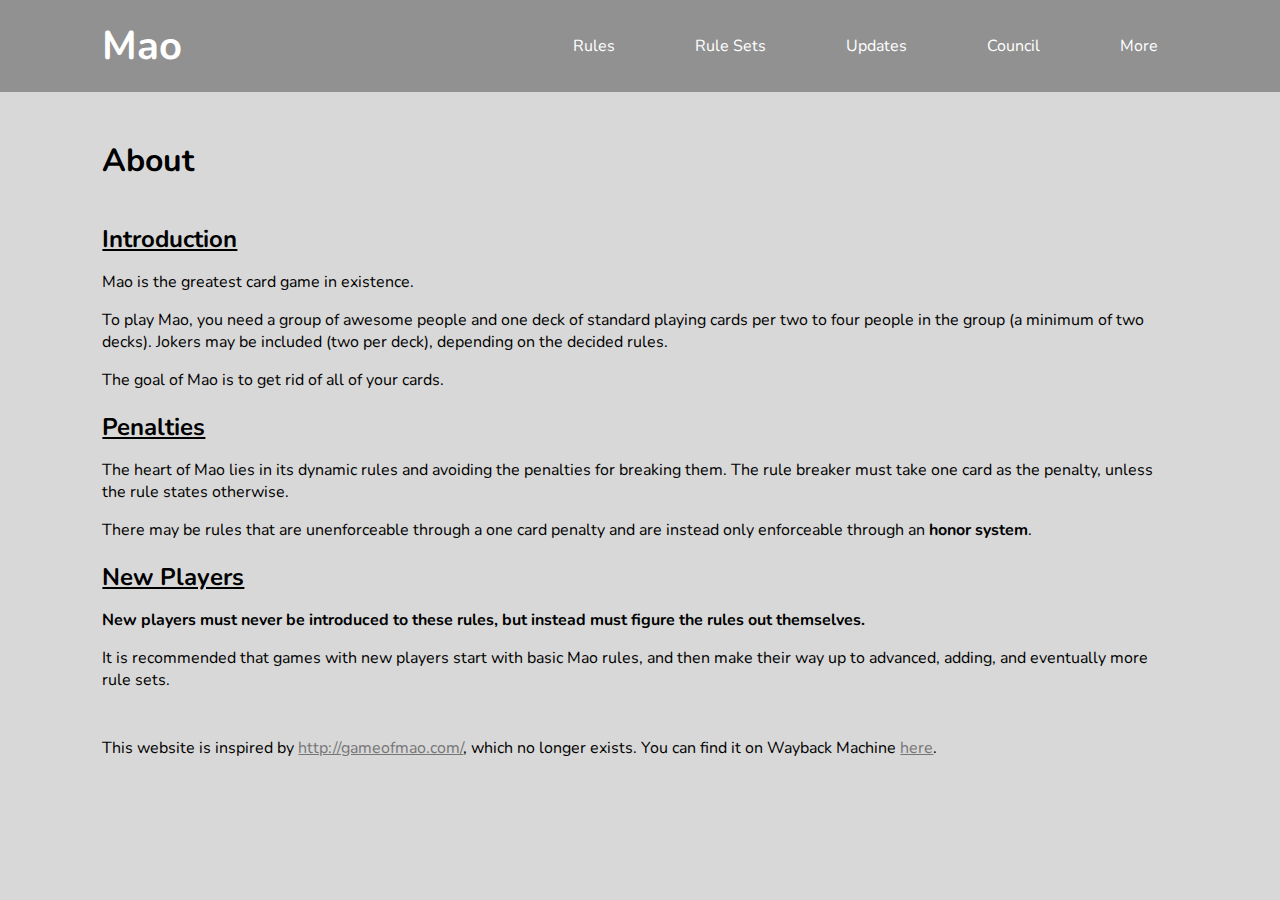
<file: index.html>
<!DOCTYPE html>
<html class="cs">
<head>
  <meta charset="UTF-8">
  <meta content="width=device-width, user-scalable=no, initial-scale=1.0, maximum-scale=1.0, minimum-scale=1.0"
        name="viewport">
  <meta content="ie=edge" http-equiv="X-UA-Compatible">
  <link href="style.css" rel="stylesheet"/>
  <title>The Game of Mao - Home</title>
</head>
<body>
<nav>
  <a class="logo" href="index.html" target="">
    Mao
  </a>
  <ul>
    <li>
      <a href="rules.html">
        Rules
      </a>
    </li>
    <li>
      <a href="">
        Rule Sets
      </a>
    </li>
    <li>
      <a href="updates.html">
        Updates
      </a>
    </li>
    <li>
      <a href="">
        Council
      </a>
    </li>
    <li>
      <a href="">
        More
      </a>
    </li>
  </ul>
</nav>
<section>
  <h1>About</h1>
  <div>
    <div>
      <h2 id="intro">
        <u>Introduction</u>
      </h2>
      <p>
        Mao is the greatest card game in existence.
      </p>
      <p>
        To play Mao, you need a group of awesome people and one deck of standard playing cards per two to four people in the group (a minimum of two decks). Jokers may be included (two per deck), depending on the decided rules.
      </p>
      <p>
        The goal of Mao is to get rid of all of your cards.
      </p>
    </div>
    <div>
      <h2 id="penalties">
        <u>Penalties</u>
      </h2>
      <p>
        The heart of Mao lies in its dynamic rules and avoiding the penalties for breaking them. The rule breaker must take one card as the penalty, unless the rule states otherwise.
      </p>
      <p>
        There may be rules that are unenforceable through a one card penalty and are instead only enforceable through an <b>honor system</b>.</p>
    </div>
    <div>
      <h2 id="new-players">
        <u>New Players</u>
      </h2>
      <p>
        <b>New players must never be introduced to these rules, but instead must figure the rules out themselves.</b>
      </p>
      <p>
        It is recommended that games with new players start with basic Mao rules, and then make their way up to advanced, adding, and eventually more rule sets.
      </p>
    </div>
  </div>
  <div class="footer">
    This website is inspired by <a href="http://gameofmao.com/">
    http://gameofmao.com/</a>, which
    no longer exists.
    You can find it on Wayback Machine <a
          href="https://web.archive.org/web/20240000000000*/http://gameofmao.com/">here</a>.
  </div>
</section>
</body>
</html>
</file>
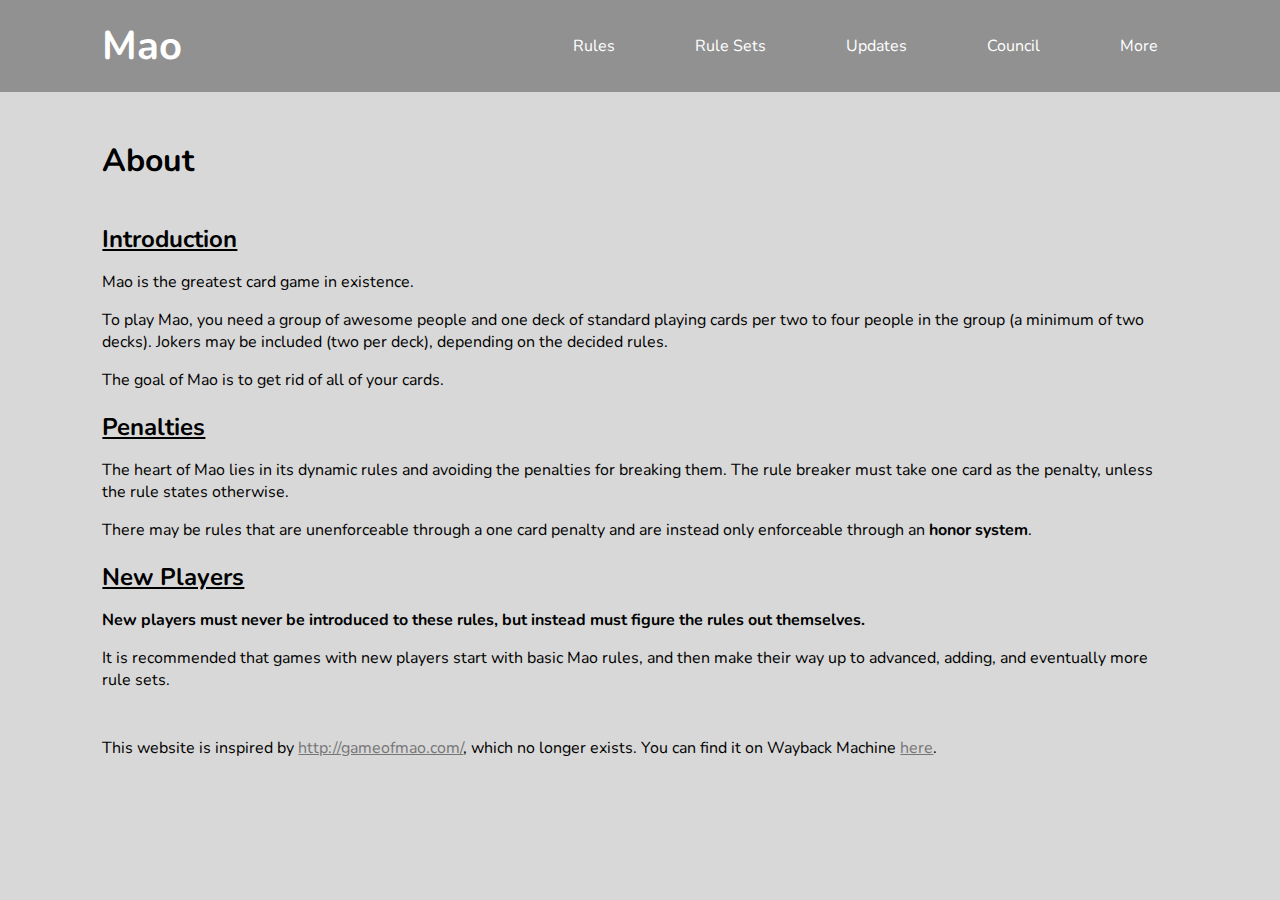
<file: about.html>
<!DOCTYPE html>
<html class="cs">
<head>
  <meta charset="UTF-8">
  <meta content="width=device-width, user-scalable=no, initial-scale=1.0, maximum-scale=1.0, minimum-scale=1.0"
        name="viewport">
  <meta content="ie=edge" http-equiv="X-UA-Compatible">
  <link href="style.css" rel="stylesheet"/>
  <title>The Game of Mao - Home</title>
</head>
<body>
<nav>
  <a class="logo" href="about.html" target="">
    Mao
  </a>
  <ul>
    <li>
      <a href="rules.html">
        Rules
      </a>
    </li>
    <li>
      <a href="">
        Rule Sets
      </a>
    </li>
    <li>
      <a href="updates.html">
        Updates
      </a>
    </li>
    <li>
      <a href="">
        Council
      </a>
    </li>
    <li>
      <a href="">
        More
      </a>
    </li>
  </ul>
</nav>
<section>
  <h1>About</h1>
  <div>
    <div>
      <h2 id="intro">
        <u>Introduction</u>
      </h2>
      <p>
        Mao is the greatest card game in existence.
      </p>
      <p>
        To play Mao, you need a group of awesome people and one deck of standard playing cards per two to four people in the group (a minimum of two decks). Jokers may be included (two per deck), depending on the decided rules.
      </p>
      <p>
        The goal of Mao is to get rid of all of your cards.
      </p>
    </div>
    <div>
      <h2 id="penalties">
        <u>Penalties</u>
      </h2>
      <p>
        The heart of Mao lies in its dynamic rules and avoiding the penalties for breaking them. The rule breaker must take one card as the penalty, unless the rule states otherwise.
      </p>
      <p>
        There may be rules that are unenforceable through a one card penalty and are instead only enforceable through an <b>honor system</b>.</p>
    </div>
    <div>
      <h2 id="new-players">
        <u>New Players</u>
      </h2>
      <p>
        <b>New players must never be introduced to these rules, but instead must figure the rules out themselves.</b>
      </p>
      <p>
        It is recommended that games with new players start with basic Mao rules, and then make their way up to advanced, adding, and eventually more rule sets.
      </p>
    </div>
  </div>
  <div class="footer">
    This website is inspired by <a href="http://gameofmao.com/">
    http://gameofmao.com/</a>, which
    no longer exists.
    You can find it on Wayback Machine <a
          href="https://web.archive.org/web/20240000000000*/http://gameofmao.com/">here</a>.
  </div>
</section>
</body>
</html>
</file>
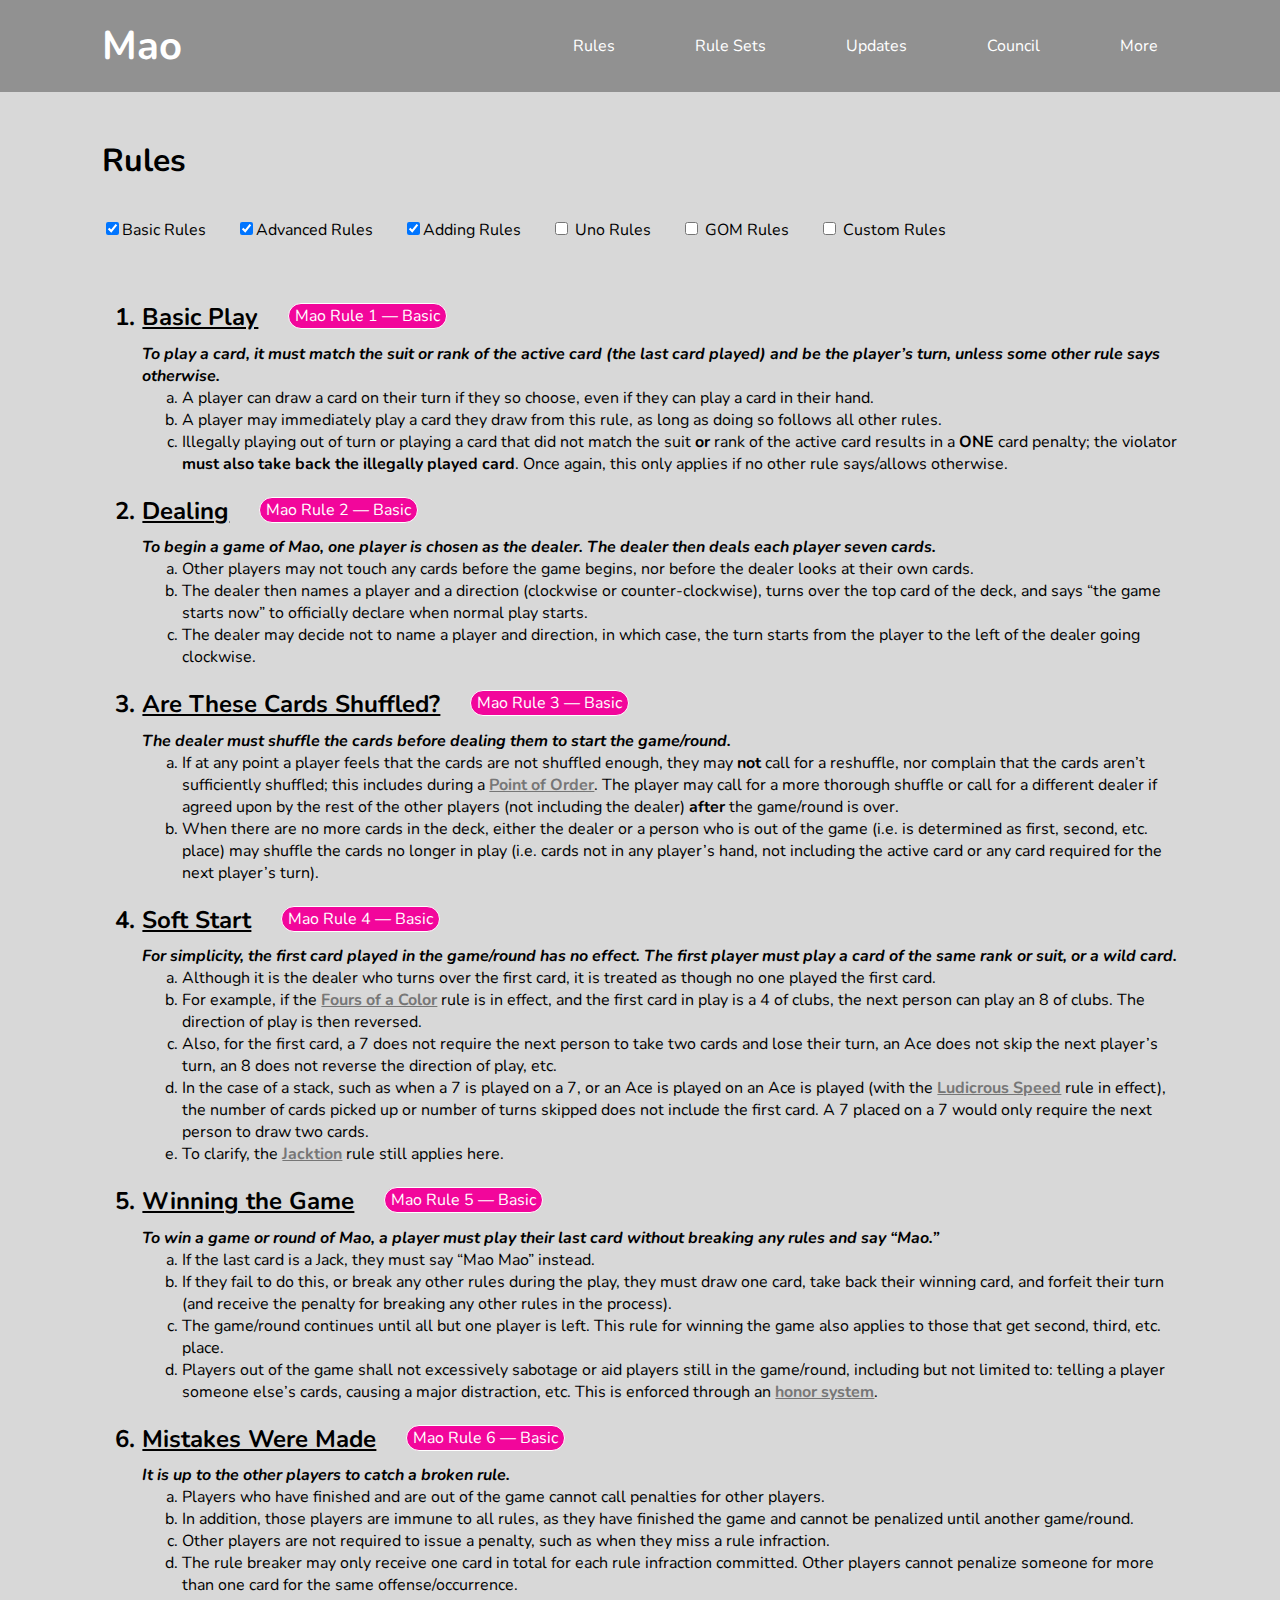
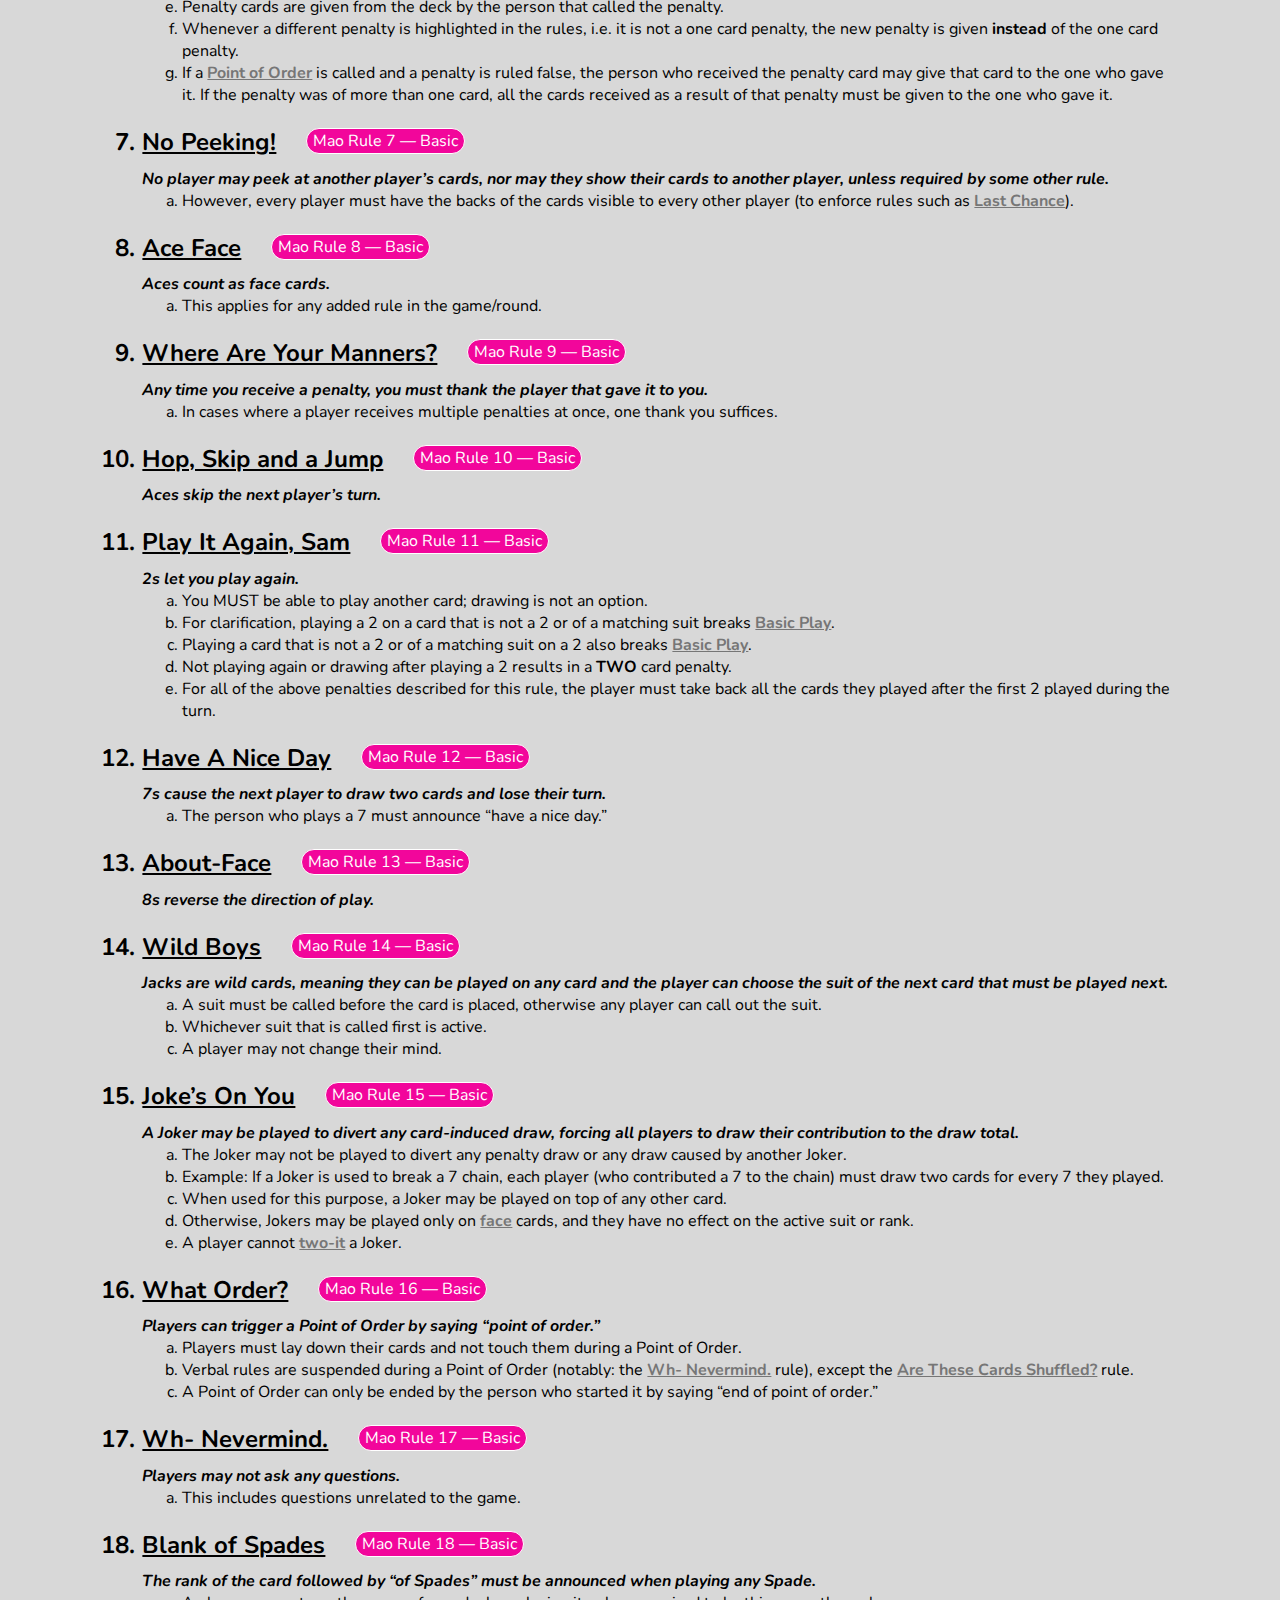
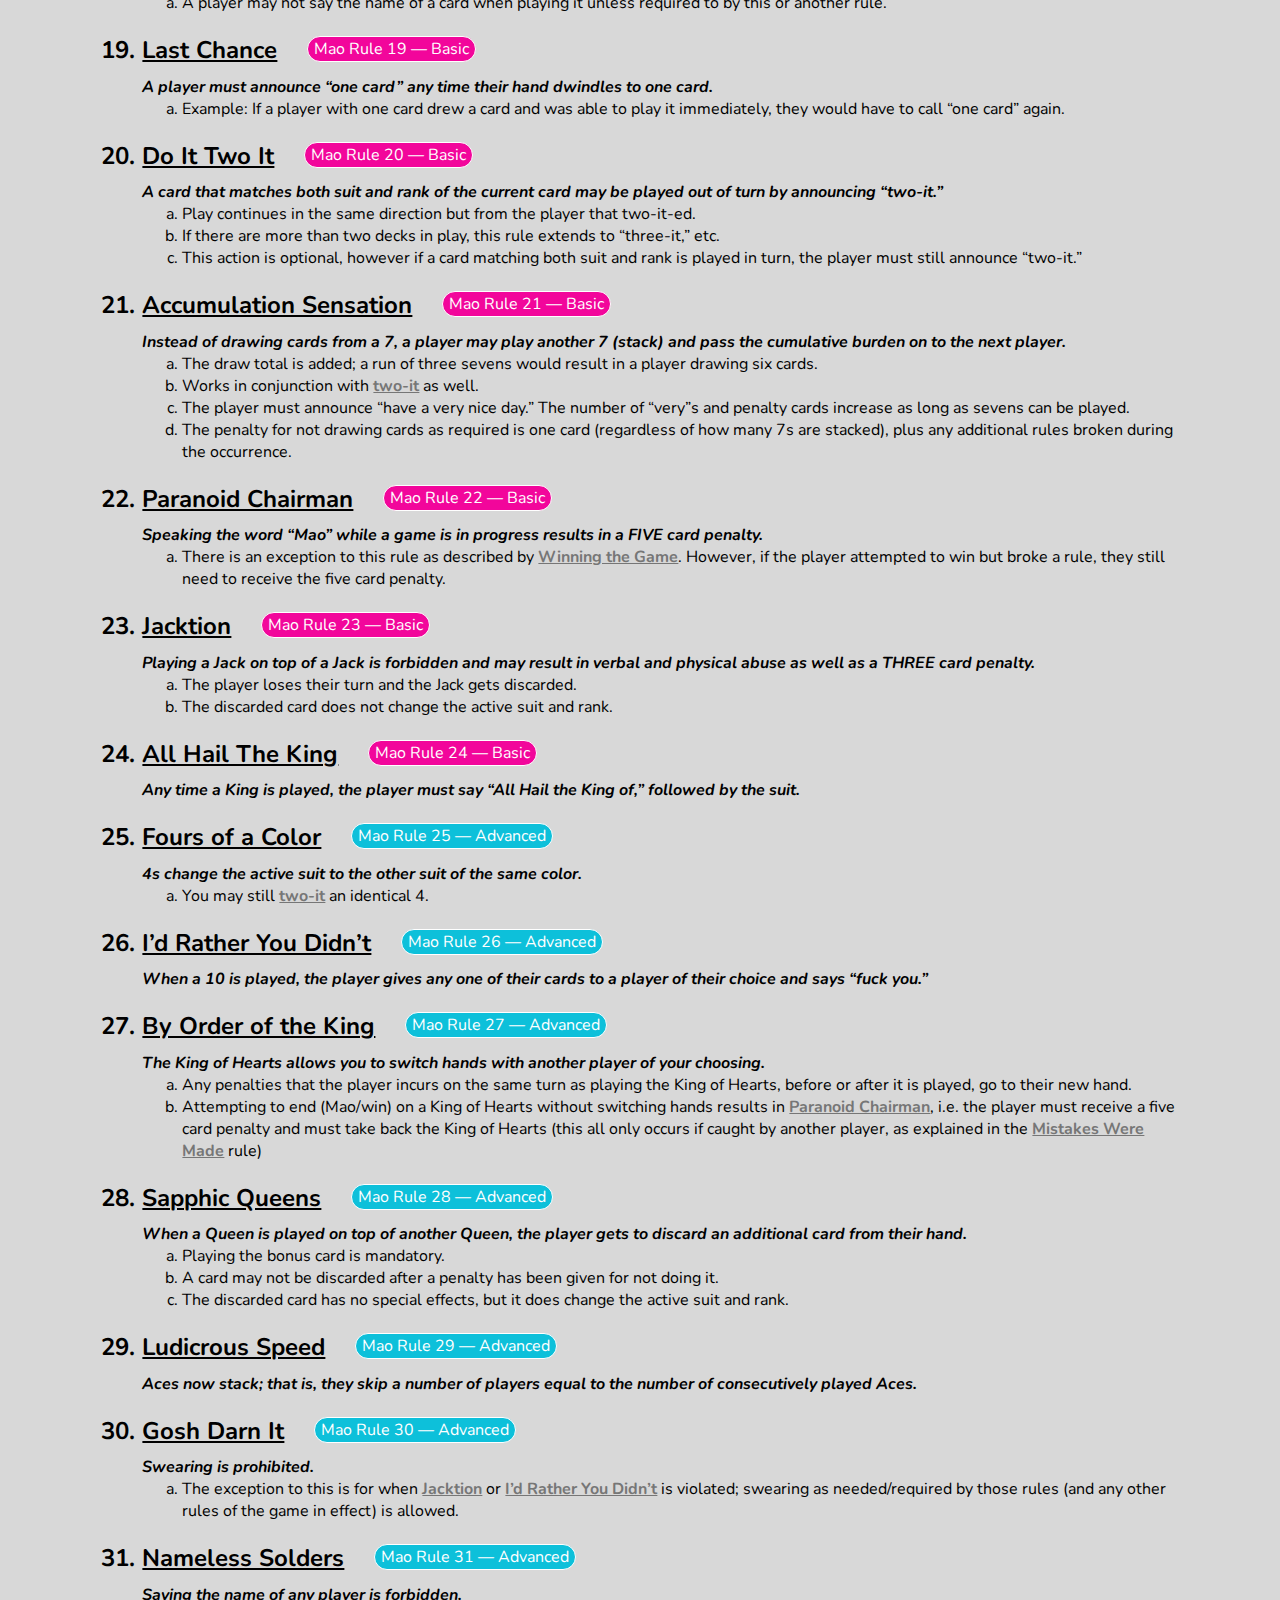
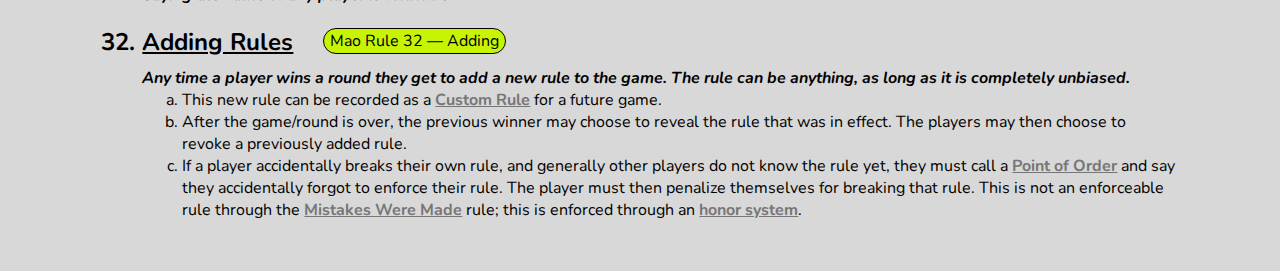
<file: rules.html>
<!DOCTYPE html>
<html class="cs">
<head>
    <meta charset="UTF-8">
    <meta content="width=device-width, user-scalable=no, initial-scale=1.0, maximum-scale=1.0, minimum-scale=1.0"
          name="viewport">
    <meta content="ie=edge" http-equiv="X-UA-Compatible">
    <link href="style.css" rel="stylesheet"/>
    <title>The Game of Mao - Home</title>
</head>
<body>
<nav>
    <a class="logo" href="index.html" target="">
        Mao
    </a>
    <ul>
        <li>
            <a href="rules.html">
                Rules
            </a>
        </li>
        <li>
            <a href="">
                Rule Sets
            </a>
        </li>
        <li>
            <a href="updates.html">
                Updates
            </a>
        </li>
        <li>
            <a href="">
                Council
            </a>
        </li>
        <li>
            <a href="">
                More
            </a>
        </li>
    </ul>
</nav>
<section>
    <h1>Rules</h1>
    <div class="checkboxes">
        <ul class="horizontal">
            <li><input checked id="basic-toggle" onclick="toggleItems('basic')" type="checkbox">Basic
                Rules
            </li>
            <br>
            <li><input checked id="advanced-toggle" onclick="toggleItems('advanced')"
                       type="checkbox">Advanced Rules
            </li>
            <br>
            <li><input checked id="adding-toggle" onclick="toggleItems('adding')" type="checkbox">Adding
                Rules
            </li>
            <br>
            <li id="uno-i-item"><input id="uno-i-toggle"
                                    onclick="toggleItems('uno-i');
                                    changeText('uno-i', 'Uno Rules', 'Uno Rules I');
                                    toggleCheckboxVisibility('uno-ii', 'uno-i')"
                                    type="checkbox">
                <span id="uno-i-span">
                    Uno Rules
                </span>
            </li>
            <br>
            <li id="uno-ii-item" style="display: none;" onclick="toggleItems('uno-ii')">
                <input id="uno-ii-toggle" type="checkbox"> Uno Rules II
            </li>
            <br class="uno-ii hidden">
            <li id="gom-item">
                <input id="gom-options-toggle"
                       onclick="changeText('gom-options', 'GOM Rules', 'GOM Rules:');
                       toggleItems('gom-options');
                       toggleItems2('gom-options', 'gom');
                       checkCheckboxes('gom')"
                       type="checkbox">
                <span id="gom-options-span">
                    GOM Rules
                </span>
            </li>
            <br class="gom-options hidden">
            <li id="gom-a-item" onclick="toggleItems('gom-a')" class="gom-options hidden">
                <input id="gom-a-toggle" class="gom-toggle" type="checkbox"> A
            </li>
            <br class="gom-options hidden">
            <li id="gom-b-item" onclick="toggleItems('gom-b')" class="gom-options hidden">
                <input id="gom-b-toggle" class="gom-toggle" type="checkbox"> B
            </li>
            <br class="gom-options hidden">
            <li id="gom-c-item" onclick="toggleItems('gom-c')" class="gom-options hidden">
                <input id="gom-c-toggle" class="gom-toggle" type="checkbox"> C
            </li>
            <br class="gom-options hidden">
            <li id="gom-d-item" onclick="toggleItems('gom-d')" class="gom-options hidden">
                <input id="gom-d-toggle" class="gom-toggle" type="checkbox"> D
            </li>
            <br class="gom-options hidden">
            <li id="gom-e-item" onclick="toggleItems('gom-e')" class="gom-options hidden">
                <input id="gom-e-toggle" class="gom-toggle" type="checkbox"> E
            </li>
            <br class="gom-options hidden">
            <li id="gom-f-item" onclick="toggleItems('gom-f')" class="gom-options hidden">
                <input id="gom-f-toggle" class="gom-toggle" type="checkbox"> F
            </li>
            <br class="gom-options hidden">
            <li id="gom-g-item" onclick="toggleItems('gom-g')" class="gom-options hidden">
                <input id="gom-g-toggle" class="gom-toggle" type="checkbox"> G
            </li>
            <br class="gom-options hidden">
            <li id="gom-h-item" onclick="toggleItems('gom-h')" class="gom-options hidden">
                <input id="gom-h-toggle" class="gom-toggle" type="checkbox"> H
            </li>
            <br class="gom-options hidden">
            <li id="gom-i-item" onclick="toggleItems('gom-i')" class="gom-options hidden">
                <input id="gom-i-toggle" class="gom-toggle" type="checkbox"> I
            </li>
            <br class="gom-options hidden">
            <li id="gom-j-item" onclick="toggleItems('gom-j')" class="gom-options hidden">
                <input id="gom-j-toggle" class="gom-toggle" type="checkbox"> J
            </li>
            <br class="gom-options hidden">
            <li id="gom-k-item" onclick="toggleItems('gom-k')" class="gom-options hidden">
                <input id="gom-k-toggle" class="gom-toggle" type="checkbox"> K
            </li>
            <br class="gom-options hidden">
            <li id="gom-l-item" onclick="toggleItems('gom-l')" class="gom-options hidden">
                <input id="gom-l-toggle" class="gom-toggle" type="checkbox"> L
            </li>
            <br class="gom-options hidden">
            <li id="gom-m-item" onclick="toggleItems('gom-m')" class="gom-options hidden">
                <input id="gom-m-toggle" class="gom-toggle" type="checkbox"> M
            </li>
            <br class="gom-options hidden">
            <li id="gom-n-item" onclick="toggleItems('gom-n')" class="gom-options hidden">
                <input id="gom-n-toggle" class="gom-toggle" type="checkbox"> N
            </li>
            <br class="gom-options hidden">
            <li id="gom-o-item" onclick="toggleItems('gom-o')" class="gom-options hidden">
                <input id="gom-o-toggle" class="gom-toggle" type="checkbox"> O
            </li>
            <br class="gom-options hidden">
            <li id="gom-p-item" onclick="toggleItems('gom-p')" class="gom-options hidden">
                <input id="gom-p-toggle" class="gom-toggle" type="checkbox"> P
            </li>
            <br class="gom-options hidden">
            <li id="gom-q-item" onclick="toggleItems('gom-q')" class="gom-options hidden">
                <input id="gom-q-toggle" class="gom-toggle" type="checkbox"> Q
            </li>
            <br>
            <li id="custom-item">
                <input id="custom-options-toggle"
                       onclick="changeText('custom-options', 'Custom Rules', 'Custom Rules:');
                       toggleItems('custom-options');
                       toggleItems2('custom-options', 'custom');
                       checkCheckboxes('custom')"
                       type="checkbox">
                <span id="custom-options-span">
                    Custom Rules
                </span>
            </li>
            <br class="custom-options hidden">
            <li id="custom-a-item" onclick="toggleItems('custom-a')" class="custom-options hidden">
                <input id="custom-a-toggle" class="custom-toggle" type="checkbox"> A
            </li>
            <br class="custom-options hidden">
            <li id="custom-b-item" onclick="toggleItems('custom-b')" class="custom-options hidden">
                <input id="custom-b-toggle" class="custom-toggle" type="checkbox"> B
            </li>
            <br class="custom-options hidden">
            <li id="custom-c-item" onclick="toggleItems('custom-c')" class="custom-options hidden">
                <input id="custom-c-toggle" class="custom-toggle" type="checkbox"> C
            </li>
            <br class="custom-options hidden">
            <li id="custom-d-item" onclick="toggleItems('custom-d')" class="custom-options hidden">
                <input id="custom-d-toggle" class="custom-toggle" type="checkbox"> D
            </li>
            <br class="custom-options hidden">
            <li id="custom-e-item" onclick="toggleItems('custom-e')" class="custom-options hidden">
                <input id="custom-e-toggle" class="custom-toggle" type="checkbox"> E
            </li>
            <br class="custom-options hidden">
            <li id="custom-f-item" onclick="toggleItems('custom-f')" class="custom-options hidden">
                <input id="custom-f-toggle" class="custom-toggle" type="checkbox"> F
            </li>
            <br class="custom-options hidden">
            <li id="custom-g-item" onclick="toggleItems('custom-g')" class="custom-options hidden">
                <input id="custom-g-toggle" class="custom-toggle" type="checkbox"> G
            </li>
        </ul>
    </div>
    <div class="rules">
        <ol class="rules-list" type="1">
            <li id="mao-basic-1" class="basic hidden">
                <div>
                    <ul class="horizontal">
                        <li><h2><u>Basic Play</u></h2></li>
                        <li><a class="button-anchor" href="#mao-basic-1">
                            <button class="small-button mao-basic" type="submit">Mao Rule 1 —
                                Basic
                            </button>
                        </a></li>
                    </ul>
                    <i><b>To play a card, it must match the suit or rank of the active card (the
                        last card played) and
                        be the player’s turn, unless some other rule says otherwise.</b></i>
                    <ol type="a">
                        <li>A player can draw a card on their turn if they so choose, even if they
                            can play a card in their hand.
                        </li>
                        <li>A player may immediately play a card they draw from this rule, as long
                            as doing so follows all other rules.
                        </li>
                        <li>Illegally playing out of turn or playing a card that did not match the
                            suit <b>or</b> rank of the active card results in a <b>ONE</b> card
                            penalty; the violator <b>must also take back the illegally played
                                card</b>. Once again, this only applies if no other rule says/allows
                            otherwise.
                        </li>
                    </ol>
                </div>
            </li>
            <li id="mao-basic-2" class="basic hidden">
                <div>
                    <ul class="horizontal">
                        <li><h2><u>Dealing</u></h2></li>
                        <li><a class="button-anchor" href="#mao-basic-2">
                            <button class="small-button mao-basic" type="submit">Mao Rule 2 —
                                Basic
                            </button>
                        </a></li>
                    </ul>
                    <i><b>To begin a game of Mao, one player is chosen as the dealer. The dealer
                        then deals each player seven cards.</b></i>
                    <ol type="a">
                        <li>Other players may not touch any cards before the game begins, nor before
                            the dealer looks at their own cards.
                        </li>
                        <li>The dealer then names a player and a direction (clockwise or
                            counter-clockwise), turns over the top card of the deck, and says “the
                            game starts now” to officially declare when normal play starts.
                        </li>
                        <li>The dealer may decide not to name a player and direction, in which case,
                            the turn starts from the player to the left of the dealer going
                            clockwise.
                        </li>
                    </ol>
                </div>
            </li>
            <li id="mao-basic-3" class="basic hidden">
                <div>
                    <ul class="horizontal">
                        <li><h2><u>Are These Cards Shuffled?</u></h2></li>
                        <li><a class="button-anchor" href="#mao-basic-3">
                            <button class="small-button mao-basic" type="submit">Mao Rule 3 —
                                Basic
                            </button>
                        </a></li>
                    </ul>
                    <i><b>The dealer must shuffle the cards before dealing them to start the
                        game/round.</b></i>
                    <ol type="a">
                        <li>If at any point a player feels that the cards are not shuffled enough,
                            they may <b>not</b> call for a reshuffle, nor complain that the cards
                            aren’t sufficiently shuffled; this includes during a
                            <b><a class="hover-text link-basic"
                                  data-hover-text="Mao Rule 16"
                                  data-original-text="Point of Order"
                                  href="#mao-basic-16">Point of Order</a></b>. The
                            player may call for a more thorough shuffle or call for a different
                            dealer if agreed upon by the rest of the other players (not including
                            the dealer) <b>after</b> the game/round is over.
                        </li>
                        <li>When there are no more cards in the deck, either the dealer or a person
                            who is out of the game (i.e. is determined as first, second, etc. place)
                            may shuffle the cards no longer in play (i.e. cards not in any player’s
                            hand, not including the active card or any card required for the next
                            player’s turn).
                        </li>
                    </ol>
                </div>
            </li>
            <li id="mao-basic-4" class="basic hidden">
                <div>
                    <ul class="horizontal">
                        <li><h2><u>Soft Start</u></h2></li>
                        <li><a class="button-anchor" href="#mao-basic-4">
                            <button class="small-button mao-basic" type="submit">Mao Rule 4 —
                                Basic
                            </button>
                        </a></li>
                    </ul>
                    <i><b>For simplicity, the first card played in the game/round has no effect. The
                        first player must play a card of the same rank or suit, or a wild card.</b></i>
                    <ol type="a">
                        <li>
                            Although it is the dealer who turns over the first card, it is treated
                            as though no one played the first card.
                        </li>
                        <li>For example, if the
                            <b><a class="hover-text link-adv"
                                  data-hover-text="Mao Rule 25"
                                  data-original-text="Fours of a Color"
                                  href="#mao-adv-25">Fours of a Color</a></b> rule is in effect, and the first
                            card in play is a 4 of clubs, the next person can play an 8 of clubs.
                            The direction of play is then reversed.
                        </li>
                        <li>Also, for the first card, a 7 does not require the next person to take
                            two cards and lose their turn, an Ace does not skip the next player’s
                            turn, an 8 does not reverse the direction of play, etc.
                        </li>
                        <li>
                            In the case of a stack, such as when a 7 is played on a 7, or an Ace is
                            played on an Ace is played (with the <b><a class="hover-text link-adv"
                                                                       data-hover-text="Mao Rule 29"
                                                                       data-original-text="Ludicrous Speed"
                                                                       href="#mao-adv-29">Ludicrous
                            Speed</a></b> rule in effect), the number of cards picked up or number
                            of turns skipped does not include the first card. A 7 placed on a 7
                            would only require the next person to draw two cards.
                        </li>
                        <li>
                            To clarify, the <b><a class="hover-text link-basic"
                                                  data-hover-text="Mao Rule 23"
                                                  data-original-text="Jacktion"
                                                  href="#mao-basic-23">Jacktion</a></b> rule still applies here.
                        </li>
                    </ol>
                </div>
            </li>
            <li id="mao-basic-5" class="basic hidden">
                <div>
                    <ul class="horizontal">
                        <li><h2><u>Winning the Game</u></h2></li>
                        <li><a class="button-anchor" href="#mao-basic-5">
                            <button class="small-button mao-basic" type="submit">Mao Rule 5 —
                                Basic
                            </button>
                        </a></li>
                    </ul>
                    <i><b>To win a game or round of Mao, a player must play their last card without
                        breaking any rules and say “Mao.”</b></i>
                    <ol type="a">
                        <li>
                            If the last card is a Jack, they must say “Mao Mao” instead.
                        </li>
                        <li>If they fail to do this, or break any other rules during the play, they
                            must draw one card, take back their winning card, and forfeit their turn
                            (and receive the penalty for breaking any other rules in the process).
                        </li>
                        <li>The game/round continues until all but one player is left. This rule for
                            winning the game also applies to those that get second, third, etc.
                            place.
                        </li>
                        <li>
                            Players out of the game shall not excessively sabotage or aid players
                            still in the game/round, including but not limited to: telling a player
                            someone else’s cards, causing a major distraction, etc. This is enforced
                            through an <b><a href="index.html#penalties">honor system</a></b>.
                        </li>
                    </ol>
                </div>
            </li>
            <li id="mao-basic-6" class="basic hidden">
                <div>
                    <ul class="horizontal">
                        <li><h2><u>Mistakes Were Made</u></h2></li>
                        <li><a class="button-anchor" href="#mao-basic-6">
                            <button class="small-button mao-basic" type="submit">Mao Rule 6 —
                                Basic
                            </button>
                        </a></li>
                    </ul>
                    <i><b>It is up to the other players to catch a broken rule.</b></i>
                    <ol type="a">
                        <li>
                            Players who have finished and are out of the game cannot call penalties
                            for other players.
                        </li>
                        <li>
                            In addition, those players are immune to all rules, as they have
                            finished the game and cannot be penalized until another game/round.
                        </li>
                        <li>
                            Other players are not required to issue a penalty, such as when they
                            miss a rule infraction.
                        </li>
                        <li>
                            The rule breaker may only receive one card in total for each rule
                            infraction committed. Other players cannot penalize someone for more
                            than one card for the same offense/occurrence.
                        </li>
                        <li>
                            Penalty cards are given from the deck by the person that called the
                            penalty.
                        </li>
                        <li>
                            Whenever a different penalty is highlighted in the rules, i.e. it is not
                            a one card penalty, the new penalty is given <b>instead</b> of the one
                            card penalty.
                        </li>
                        <li>
                            If a <b><a class="hover-text link-basic"
                                       data-hover-text="Mao Rule 16"
                                       data-original-text="Point of Order"
                                       href="#mao-basic-16">Point of Order</a></b> is called and a penalty is
                            ruled false, the person who received the penalty card may give that card
                            to the one who gave it. If the penalty was of more than one card, all
                            the cards received as a result of that penalty must be given to the one
                            who gave it.
                        </li>
                    </ol>
                </div>
            </li>
            <li id="mao-basic-7" class="basic hidden">
                <div>
                    <ul class="horizontal">
                        <li><h2><u>No Peeking!</u></h2></li>
                        <li><a class="button-anchor" href="#mao-basic-7">
                            <button class="small-button mao-basic" type="submit">Mao Rule 7 —
                                Basic
                            </button>
                        </a></li>
                    </ul>
                    <i><b>No player may peek at another player’s cards, nor may they show their
                        cards to another player, unless required by some other rule.</b></i>
                    <ol type="a">
                        <li>
                            However, every player must have the backs of the cards visible to every
                            other player (to enforce rules such as <b><a class="hover-text link-basic"
                                       data-hover-text="Mao Rule 19"
                                       data-original-text="Last Chance"
                                       href="#mao-basic-19">Last Chance</a></b>).
                        </li>
                    </ol>
                </div>
            </li>
            <li id="mao-basic-8" class="basic hidden">
                <div>
                    <ul class="horizontal">
                        <li><h2><u>Ace Face</u></h2></li>
                        <li><a class="button-anchor" href="#mao-basic-8">
                            <button class="small-button mao-basic" type="submit">Mao Rule 8 —
                                Basic
                            </button>
                        </a></li>
                    </ul>
                    <i><b>Aces count as face cards.</b></i>
                    <ol type="a">
                        <li>
                            This applies for any added rule in the game/round.
                        </li>
                    </ol>
                </div>
            </li>
            <li id="mao-basic-9" class="basic hidden">
                <div>
                    <ul class="horizontal">
                        <li><h2><u>Where Are Your Manners?</u></h2></li>
                        <li><a class="button-anchor" href="#mao-basic-9">
                            <button class="small-button mao-basic" type="submit">Mao Rule 9 —
                                Basic
                            </button>
                        </a></li>
                    </ul>
                    <i><b>Any time you receive a penalty, you must thank the player that gave it to
                        you.</b></i>
                    <ol type="a">
                        <li>
                            In cases where a player receives multiple penalties at once, one thank
                            you suffices.
                        </li>
                    </ol>
                </div>
            </li>
            <li id="mao-basic-10" class="basic hidden">
                <div>
                    <ul class="horizontal">
                        <li><h2><u>Hop, Skip and a Jump</u></h2></li>
                        <li><a class="button-anchor" href="#mao-basic-10">
                            <button class="small-button mao-basic" type="submit">Mao Rule 10 —
                                Basic
                            </button>
                        </a></li>
                    </ul>
                    <i><b>Aces skip the next player’s turn.</b></i>
                </div>
            </li>
            <li id="mao-basic-11" class="basic hidden">
                <div>
                    <ul class="horizontal">
                        <li><h2><u>Play It Again, Sam</u></h2></li>
                        <li><a class="button-anchor" href="#mao-basic-11">
                            <button class="small-button mao-basic" type="submit">Mao Rule 11 —
                                Basic
                            </button>
                        </a></li>
                    </ul>
                    <i><b>2s let you play again.</b></i>
                    <ol type="a">
                        <li>
                            You MUST be able to play another card; drawing is not an option.
                        </li>
                        <li>
                            For clarification, playing a 2 on a card that is not a 2 or of a
                            matching suit breaks <b><a class="hover-text link-basic"
                                                       data-hover-text="Mao Rule 1"
                                                       data-original-text="Basic Play"
                                                       href="#mao-basic-1">Basic Play</a></b>.
                        </li>
                        <li>
                            Playing a card that is not a 2 or of a matching suit on a 2 also breaks
                            <b><a class="hover-text link-basic"
                                  data-hover-text="Mao Rule 1"
                                  data-original-text="Basic Play"
                                  href="#mao-basic-1">Basic Play</a></b>.
                        </li>
                        <li>
                            Not playing again or drawing after playing a 2 results in a <b>TWO</b>
                            card penalty.
                        </li>
                        <li>
                            For all of the above penalties described for this rule, the player must
                            take back all the cards they played after the first 2 played during the
                            turn.
                        </li>
                    </ol>
                </div>
            </li>
            <li id="mao-basic-12" class="basic hidden">
                <div>
                    <ul class="horizontal">
                        <li><h2><u>Have A Nice Day</u></h2></li>
                        <li><a class="button-anchor" href="#mao-basic-12">
                            <button class="small-button mao-basic" type="submit">Mao Rule 12 —
                                Basic
                            </button>
                        </a></li>
                    </ul>
                    <i><b>7s cause the next player to draw two cards and lose their turn.</b></i>
                    <ol type="a">
                        <li>
                            The person who plays a 7 must announce “have a nice day.”
                        </li>
                    </ol>
                </div>
            </li>
            <li id="mao-basic-13" class="basic hidden">
                <div>
                    <ul class="horizontal">
                        <li><h2><u>About-Face</u></h2></li>
                        <li><a class="button-anchor" href="#mao-basic-13">
                            <button class="small-button mao-basic" type="submit">Mao Rule 13 —
                                Basic
                            </button>
                        </a></li>
                    </ul>
                    <i><b>8s reverse the direction of play.</b></i>
                </div>
            </li>
            <li id="mao-basic-14" class="basic hidden">
                <div>
                    <ul class="horizontal">
                        <li><h2><u>Wild Boys</u></h2></li>
                        <li><a class="button-anchor" href="#mao-basic-14">
                            <button class="small-button mao-basic" type="submit">Mao Rule 14 —
                                Basic
                            </button>
                        </a></li>
                    </ul>
                    <i><b>Jacks are wild cards, meaning they can be played on any card and the
                        player can choose the suit of the next card that must be played
                        next.</b></i>
                    <ol type="a">
                        <li>
                            A suit must be called before the card is placed, otherwise any player
                            can call out the suit.
                        </li>
                        <li>
                            Whichever suit that is called first is active.
                        </li>
                        <li>
                            A player may not change their mind.
                        </li>
                    </ol>
                </div>
            </li>
            <li id="mao-basic-15" class="basic hidden">
                <div>
                    <ul class="horizontal">
                        <li><h2><u>Joke’s On You</u></h2></li>
                        <li><a class="button-anchor" href="#mao-basic-15">
                            <button class="small-button mao-basic" type="submit">Mao Rule 15 —
                                Basic
                            </button>
                        </a></li>
                    </ul>
                    <i><b>A Joker may be played to divert any card-induced draw, forcing all players
                        to draw their contribution to the draw total.</b></i>
                    <ol type="a">
                        <li>
                            The Joker may not be played to divert any penalty draw or any draw
                            caused by another Joker.
                        </li>
                        <li>
                            Example: If a Joker is used to break a 7 chain, each player (who
                            contributed a 7 to the chain) must draw two cards for every 7 they
                            played.
                        </li>
                        <li>
                            When used for this purpose, a Joker may be played on top of any other
                            card.
                        </li>
                        <li>
                            Otherwise, Jokers may be played only on <b><a
                                class="hover-text link-basic"
                                data-hover-text="Mao Rule 8"
                                data-original-text="face"
                                href="#mao-basic-8">face</a></b> cards, and they have no effect on the active
                            suit or rank.
                        </li>
                        <li>
                            A player cannot <b><a class="hover-text link-basic"
                                                  data-hover-text="Mao Rule 20"
                                                  data-original-text="two-it"
                                                  href="#mao-basic-20">two-it</a></b> a Joker.
                        </li>
                    </ol>
                </div>
            </li>
            <li id="mao-basic-16" class="basic hidden">
                <div>
                    <ul class="horizontal">
                        <li><h2><u>What Order?</u></h2></li>
                        <li><a class="button-anchor" href="#mao-basic-16">
                            <button class="small-button mao-basic" type="submit">Mao Rule 16 —
                                Basic
                            </button>
                        </a></li>
                    </ul>
                    <i><b>Players can trigger a Point of Order by saying “point of order.”</b></i>
                    <ol type="a">
                        <li>
                            Players must lay down their cards and not touch them during a Point of
                            Order.
                        </li>
                        <li>
                            Verbal rules are suspended during a Point of Order (notably: the <b><a
                                class="hover-text link-basic"
                                data-hover-text="Mao Rule 17"
                                data-original-text="Wh- Nevermind."
                                href="#mao-basic-17">Wh- Nevermind.</a></b> rule), except the <b><a
                                class="hover-text link-basic"
                                data-hover-text="Mao Rule 3"
                                data-original-text="Are These Cards Shuffled?"
                                href="#mao-basic-3">Are These Cards Shuffled?</a></b> rule.
                        </li>
                        <li>A Point of Order can only be ended by the person who started it by saying “end of point of order.”</li>
                    </ol>
                </div>
            </li>
            <li id="mao-basic-17" class="basic hidden">
                <div>
                    <ul class="horizontal">
                        <li><h2><u>Wh- Nevermind.</u></h2></li>
                        <li><a class="button-anchor" href="#mao-basic-17">
                            <button class="small-button mao-basic" type="submit">Mao Rule 17 —
                                Basic
                            </button>
                        </a></li>
                    </ul>
                    <i><b>Players may not ask any questions.</b></i>
                    <ol type="a">
                        <li>
                            This includes questions unrelated to the game.
                        </li>
                    </ol>
                </div>
            </li>
            <li id="mao-basic-18" class="basic hidden">
                <div>
                    <ul class="horizontal">
                        <li><h2><u>Blank of Spades</u></h2></li>
                        <li><a class="button-anchor" href="#mao-basic-18">
                            <button class="small-button mao-basic" type="submit">Mao Rule 18 —
                                Basic
                            </button>
                        </a></li>
                    </ul>
                    <i><b>The rank of the card followed by “of Spades” must be announced when
                        playing any Spade.</b></i>
                    <ol type="a">
                        <li>
                            A player may not say the name of a card when playing it unless required
                            to by this or another rule.
                        </li>
                    </ol>
                </div>
            </li>
            <li id="mao-basic-19" class="basic hidden">
                <div>
                    <ul class="horizontal">
                        <li><h2><u>Last Chance</u></h2></li>
                        <li><a class="button-anchor" href="#mao-basic-19">
                            <button class="small-button mao-basic" type="submit">Mao Rule 19 —
                                Basic
                            </button>
                        </a></li>
                    </ul>
                    <i><b>A player must announce “one card” any time their hand dwindles to one
                        card.</b></i>
                    <ol type="a">
                        <li>
                            Example: If a player with one card drew a card and was able to play it
                            immediately, they would have to call “one card” again.
                        </li>
                    </ol>
                </div>
            </li>
            <li id="mao-basic-20" class="basic hidden">
                <div>
                    <ul class="horizontal">
                        <li><h2><u>Do It Two It</u></h2></li>
                        <li><a class="button-anchor" href="#mao-basic-20">
                            <button class="small-button mao-basic" type="submit">Mao Rule 20 —
                                Basic
                            </button>
                        </a></li>
                    </ul>
                    <i><b>A card that matches both suit and rank of the current card may be played
                        out of turn by announcing “two-it.”</b></i>
                    <ol type="a">
                        <li>
                            Play continues in the same direction but from the player that two-it-ed.
                        </li>
                        <li>
                            If there are more than two decks in play, this rule extends to
                            “three-it,” etc.
                        </li>
                        <li>
                            This action is optional, however if a card matching both suit and rank
                            is played in turn, the player must still announce “two-it.”
                        </li>
                    </ol>
                </div>
            </li>
            <li id="mao-basic-21" class="basic hidden">
                <div>
                    <ul class="horizontal">
                        <li><h2><u>Accumulation Sensation</u></h2></li>
                        <li><a class="button-anchor" href="#mao-basic-21">
                            <button class="small-button mao-basic" type="submit">Mao Rule 21 —
                                Basic
                            </button>
                        </a></li>
                    </ul>
                    <i><b>Instead of drawing cards from a 7, a player may play another 7 (stack) and
                        pass the cumulative burden on to the next player.</b></i>
                    <ol type="a">
                        <li>
                            The draw total is added; a run of three sevens would result in a player
                            drawing six cards.
                        </li>
                        <li>
                            Works in conjunction with <b><a class="hover-text link-basic"
                                                            data-hover-text="Mao Rule 20"
                                                            data-original-text="two-it"
                                                            href="#mao-basic-20">two-it</a></b> as well.
                        </li>
                        <li>
                            The player must announce “have a very nice day.” The number of “very”s
                            and penalty cards increase as long as sevens can be played.
                        </li>
                        <li>
                            The penalty for not drawing cards as required is one card (regardless of
                            how many 7s are stacked), plus any additional rules broken during the
                            occurrence.
                        </li>
                    </ol>
                </div>
            </li>
            <li id="mao-basic-22" class="basic hidden">
                <div>
                    <ul class="horizontal">
                        <li><h2><u>Paranoid Chairman</u></h2></li>
                        <li><a class="button-anchor" href="#mao-basic-22">
                            <button class="small-button mao-basic" type="submit">Mao Rule 22 —
                                Basic
                            </button>
                        </a></li>
                    </ul>
                    <i><b>Speaking the word “Mao” while a game is in progress results in a FIVE card
                        penalty.</b></i>
                    <ol type="a">
                        <li>
                            There is an exception to this rule as described by <b><a
                                class="hover-text link-basic"
                                data-hover-text="Mao Rule 5"
                                data-original-text="Winning the Game"
                                href="#mao-basic-5">Winning the Game</a></b>. However, if the player attempted
                            to win but broke a rule, they still need to receive the five card
                            penalty.
                        </li>
                    </ol>
                </div>
            </li>
            <li id="mao-basic-23" class="basic hidden">
                <div>
                    <ul class="horizontal">
                        <li><h2><u>Jacktion</u></h2></li>
                        <li><a class="button-anchor" href="#mao-basic-23">
                            <button class="small-button mao-basic" type="submit">Mao Rule 23 —
                                Basic
                            </button>
                        </a></li>
                    </ul>
                    <i><b>Playing a Jack on top of a Jack is forbidden and may result in verbal and
                        physical abuse as well as a THREE card penalty.</b></i>
                    <ol type="a">
                        <li>
                            The player loses their turn and the Jack gets discarded.
                        </li>
                        <li>
                            The discarded card does not change the active suit and rank.
                        </li>
                    </ol>
                </div>
            </li>
            <li id="mao-basic-24" class="basic hidden">
                <div>
                    <ul class="horizontal">
                        <li><h2><u>All Hail The King</u></h2></li>
                        <li><a class="button-anchor" href="#mao-basic-24">
                            <button class="small-button mao-basic" type="submit">Mao Rule 24 —
                                Basic
                            </button>
                        </a></li>
                    </ul>
                    <i><b>Any time a King is played, the player must say “All Hail the King of,”
                        followed by the suit.</b></i>
                </div>
            </li>
            <li id="mao-adv-25" class="advanced hidden">
                <div>
                    <ul class="horizontal">
                        <li><h2><u>Fours of a Color</u></h2></li>
                        <li><a class="button-anchor" href="#mao-adv-25">
                            <button class="small-button mao-adv" type="submit">Mao Rule 25 —
                                Advanced
                            </button>
                        </a></li>
                    </ul>
                    <i><b>4s change the active suit to the other suit of the same color.</b></i>
                    <ol type="a">
                        <li>You may still <b><a class="hover-text link-basic"
                                                data-hover-text="Mao Rule 20"
                                                data-original-text="two-it"
                                                href="#mao-basic-20">two-it</a></b> an identical 4.
                        </li>
                    </ol>
                </div>
            </li>
            <li id="mao-adv-26" class="advanced hidden">
                <div>
                    <ul class="horizontal">
                        <li><h2><u>I’d Rather You Didn’t</u></h2></li>
                        <li><a class="button-anchor" href="#mao-adv-26">
                            <button class="small-button mao-adv" type="submit">Mao Rule 26 —
                                Advanced
                            </button>
                        </a></li>
                    </ul>
                    <i><b>When a 10 is played, the player gives any one of their cards to a player
                        of their choice and says “fuck you.”</b></i>
                </div>
            </li>
            <li id="mao-adv-27" class="advanced hidden">
                <div>
                    <ul class="horizontal">
                        <li><h2><u>By Order of the King</u></h2></li>
                        <li><a class="button-anchor" href="#mao-adv-27">
                            <button class="small-button mao-adv" type="submit">Mao Rule 27 —
                                Advanced
                            </button>
                        </a></li>
                    </ul>
                    <i><b>The King of Hearts allows you to switch hands with another player of your
                        choosing.</b></i>
                    <ol type="a">
                        <li>
                            Any penalties that the player incurs on the same turn as playing the
                            King of Hearts, before or after it is played, go to their new hand.
                        </li>
                        <li>Attempting to end (Mao/win) on a King of Hearts without switching hands
                            results in <b><a class="hover-text link-basic"
                                             data-hover-text="Mao Rule 22"
                                             data-original-text="Paranoid Chairman"
                                             href="#mao-basic-22">Paranoid Chairman</a></b>, i.e. the player must
                            receive a five card penalty and must take back the King of Hearts (this
                            all only occurs if caught by another player, as explained in the <b><a
                                    class="hover-text link-basic"
                                    data-hover-text="Mao Rule 6"
                                    data-original-text="Mistakes Were Made"
                                    href="#mao-basic-6">Mistakes Were Made</a></b> rule)
                        </li>
                    </ol>
                </div>
            </li>
            <li id="mao-adv-28" class="advanced hidden">
                <div>
                    <ul class="horizontal">
                        <li><h2><u>Sapphic Queens</u></h2></li>
                        <li><a class="button-anchor" href="#mao-adv-28">
                            <button class="small-button mao-adv" type="submit">Mao Rule 28 —
                                Advanced
                            </button>
                        </a></li>
                    </ul>
                    <i><b>When a Queen is played on top of another Queen, the player gets to discard
                        an additional card from their hand.</b></i>
                    <ol type="a">
                        <li>
                            Playing the bonus card is mandatory.
                        </li>
                        <li>
                            A card may not be discarded after a penalty has been given for not doing
                            it.
                        </li>
                        <li>
                            The discarded card has no special effects, but it does change the active
                            suit and rank.
                        </li>
                    </ol>
                </div>
            </li>
            <li id="mao-adv-29" class="advanced hidden">
                <div>
                    <ul class="horizontal">
                        <li><h2><u>Ludicrous Speed</u></h2></li>
                        <li><a class="button-anchor" href="#mao-adv-29">
                            <button class="small-button mao-adv" type="submit">Mao Rule 29 —
                                Advanced
                            </button>
                        </a></li>
                    </ul>
                    <i><b>Aces now stack; that is, they skip a number of players equal to the number
                        of consecutively played Aces.</b></i>
                </div>
            </li>
            <li id="mao-adv-30" class="advanced hidden">
                <div>
                    <ul class="horizontal">
                        <li><h2><u>Gosh Darn It</u></h2></li>
                        <li><a class="button-anchor" href="#mao-adv-30">
                            <button class="small-button mao-adv" type="submit">Mao Rule 30 —
                                Advanced
                            </button>
                        </a></li>
                    </ul>
                    <i><b>Swearing is prohibited.</b></i>
                    <ol type="a">
                        <li>
                            The exception to this is for when <b><a class="hover-text link-basic"
                                                                    data-hover-text="Mao Rule 23"
                                                                    data-original-text="Jacktion"
                                                                    href="#mao-basic-23">Jacktion</a></b> or
                            <b><a class="hover-text link-adv"
                                  data-hover-text="Mao Rule 26"
                                  data-original-text="I’d Rather You Didn’t"
                                  href="#mao-adv-26">I’d Rather You Didn’t</a></b> is
                            violated; swearing as needed/required by those rules (and any other rules of the game in effect) is allowed.
                        </li>
                    </ol>
                </div>
            </li>
            <li id="mao-adv-31" class="advanced hidden">
                <div>
                    <ul class="horizontal">
                        <li><h2><u>Nameless Solders</u></h2></li>
                        <li><a class="button-anchor" href="#mao-adv-31">
                            <button class="small-button mao-adv" type="submit">Mao Rule 31 —
                                Advanced
                            </button>
                        </a></li>
                    </ul>
                    <i><b>Saying the name of any player is forbidden.</b></i>
                </div>
            </li>
            <li id="mao-add-32" class="adding hidden">
                <div>
                    <ul class="horizontal">
                        <li><h2><u>Adding Rules</u></h2></li>
                        <li><a class="button-anchor" href="#mao-add-32">
                            <button class="small-button mao-add" type="submit">Mao Rule 32 —
                                Adding
                            </button>
                        </a></li>
                    </ul>
                    <i><b>Any time a player wins a round they get to add a new rule to the game. The
                        rule can be anything, as long as it is completely unbiased.
                    </b></i>
                    <ol type="a">
                        <li>This new rule can be recorded as a <b><a href="">Custom Rule</a></b> for
                            a future game.
                        </li>
                        <li>After the game/round is over, the previous winner may choose to reveal
                            the rule that was in effect. The players may then choose to revoke a
                            previously added rule.
                        </li>
                        <li>If a player accidentally breaks their own rule, and generally other
                            players do not know the rule yet, they must call a <b><a class="hover-text link-basic"
                                                                                     data-hover-text="Mao Rule 16"
                                                                                     data-original-text="Point of Order"
                                                                                     href="#mao-basic-16">Point of Order</a></b> and
                            say they accidentally forgot to enforce their rule. The player must then
                            penalize themselves for breaking that rule. This is not an enforceable
                            rule through the <b><a class="hover-text link-basic"
                                                   data-hover-text="Mao Rule 6"
                                                   data-original-text="Mistakes Were Made"
                                                   href="#mao-basic-6">Mistakes Were Made</a></b> rule; this is
                            enforced through an
                            <b><a href="index.html#penalties">honor system</a></b>.
                        </li>
                    </ol>
                </div>
            </li>
            <li id="uno-i-1" class="uno-i hidden">
                <div>
                    <ul class="horizontal">
                        <li><h2><u>Uno Setup</u></h2></li>
                        <li><a class="button-anchor" href="#uno-i-1">
                            <button class="small-button uno-i-color" type="submit">Uno Rule 1 —
                                I
                            </button>
                        </a></li>
                    </ul>
                    <i><b>Uno Mao rules require another layer of memorization, which can be expanded with Uno Rules II.
                    </b></i>
                    <ol type="a">
                        <li>A standard deck of Uno cards contains 108 cards made up of four colors, red, yellow, green, and blue, and wild cards. For each color, there is a single 0 and two of every other (number/symbol) card, not including wildcards (4 Wilds and 4 Wild Draw Fours).
                        </li>
                        <li>The game can be set up with 58 Uno cards or 108 cards, which count as one and two decks in Mao respectively.
                        </li>
                        <li>For 58 cards, have one of each color-number/symbol card. Reduce the number of Wilds to 2 (keep the number of Wild Draw 4s the same).
                        </li>
                        <li>All the decks in play should be shuffled together, following <b><a
                                class="hover-text link-basic"
                                data-hover-text="Mao Rule 3"
                                data-original-text="Are These Cards Shuffled?"
                                href="#mao-basic-3">Are These Cards Shuffled?</a></b>.
                        </li>
                    </ol>
                </div>
            </li>
            <li id="uno-i-2" class="uno-i hidden">
                <div>
                    <ul class="horizontal">
                        <li><h2><u>Equivalences</u></h2></li>
                        <li><a class="button-anchor" href="#uno-i-2">
                            <button class="small-button uno-i-color" type="submit">Uno Rule 2 —
                                I
                            </button>
                        </a></li>
                    </ul>
                    <i><b>To incorporate a standard deck and an Uno deck together, players may play a standard card on an Uno card based on certain equivalences.
                    </b></i>
                    <ol type="a">
                        <li>These equivalences follow <b><a class="hover-text link-basic"
                                                            data-hover-text="Mao Rule 1"
                                                            data-original-text="Basic Play"
                                                            href="#mao-basic-1">Basic Play</a></b>.</li>
                        <li>A standard Ace is equivalent to an Uno Skip.</li>
                        <li>A standard 7 is equivalent to an Uno Draw 2.</li>
                        <li>A standard 8 is equivalent to an Uno Reverse.</li>
                        <li>A standard 10 is equivalent to an Uno 1.</li>
                        <li>A standard Jack is equivalent to an Uno Wild.</li>
                        <li>A standard Queen is equivalent to an Uno 7.</li>
                        <li>A standard King is equivalent to an Uno 8.</li>
                        <li>A standard Joker is equivalent to an Uno 0.</li>
                        <li>All other numbers from the standard deck are equivalent to the same numbers from the Uno deck.</li>
                        <li>The suit of Hearts is equivalent to the color Red.</li>
                        <li>The suit of Spades is equivalent to the color Yellow.</li>
                        <li>The suit of Clubs is equivalent to the color Green.</li>
                        <li>The suit of Diamonds is equivalent to the color Blue.</li>
                    </ol>
                </div>
            </li>
            <li id="uno-i-3" class="uno-i hidden">
                <div>
                    <ul class="horizontal">
                        <li><h2><u>Jack Attack</u></h2></li>
                        <li><a class="button-anchor" href="#uno-i-3">
                            <button class="small-button uno-i-color" type="submit">Uno Rule 3 —
                                I
                            </button>
                        </a></li>
                    </ul>
                    <i><b>
                        A Wild Draw Four is treated as a Jack, but in addition to the Jack ability, it causes the next player to draw four cards and lose their turn.
                    </b></i>
                </div>
            </li>
            <li id="uno-i-4" class="uno-i hidden">
                <div>
                    <ul class="horizontal">
                        <li><h2><u>Escalation Sensation</u></h2></li>
                        <li><a class="button-anchor" href="#uno-i-4">
                            <button class="small-button uno-i-color" type="submit">Uno Rule 4 —
                                I
                            </button>
                        </a></li>
                    </ul>
                    <i><b>A player can use a Wild Draw Four to stack and pass the cumulative burden on to the next player.
                    </b></i>
                    <ol type="a">
                        <li>This is an expansion of <b><a class="hover-text link-basic"
                                                          data-hover-text="Mao Rule 21"
                                                          data-original-text="Accumulation Sensation"
                                                          href="#mao-basic-21">Accumulation Sensation</a></b>.</li>
                        <li>A player that stacks a  Wild Draw 4 on a 7 (or its Uno equivalent) must say double the “have a nice day”s, with the “very”s accumulating each time it is said.</li>
                        <li>Only a 7 and its equivalent can be played on Wild Draw 4s. Note <b><a class="hover-text link-basic"
                                                                                                  data-hover-text="Mao Rule 23"
                                                                                                  data-original-text="Jacktion"
                                                                                                  href="#mao-basic-23">Jacktion</a></b> and <b><a class="hover-text link-uno-i"
                                                                                                                                     data-hover-text="Uno Rule 3"
                                                                                                                                     data-original-text="Jack Attack"
                                                                                                                                     href="#uno-i-3">Jack Attack</a></b>.</li>
                    </ol>
                </div>
            </li>
            <li id="uno-i-5" class="uno-i hidden">
                <div>
                    <ul class="horizontal">
                        <li><h2><u>Multidimensional</u></h2></li>
                        <li><a class="button-anchor" href="#uno-i-5">
                            <button class="small-button uno-i-color" type="submit">Uno Rule 5 —
                                I
                            </button>
                        </a></li>
                    </ul>
                    <i><b>Playing an Uno card must follow the rules that apply to its equivalent card.
                    </b></i>
                    <ol type="a">
                        <li>However, speaking (as required by certain verbal rules) must utilize the Uno card’s name, not its equivalent.</li>
                        <li>For example, a player who plays an Uno 8 should not say “King.”</li>
                        <li>The verbal rules must be prioritized over any grammatical errors that may occur based on this logic.</li>
                        <li>For the purposes of this rule, Red, Yellow, Green, and Blue are suits.</li>
                    </ol>
                </div>
            </li>
            <li id="uno-ii-6" class="uno-ii hidden">
                <div>
                    <ul class="horizontal">
                        <li><h2><u>“Equivalences”</u></h2></li>
                        <li><a class="button-anchor" href="#uno-ii-6">
                            <button class="small-button uno-ii-color" type="submit">Uno Rule 6 —
                                II
                            </button>
                        </a></li>
                    </ul>
                    <i><b>There are now more complicated equivalences.
                    </b></i>
                    <ol type="a">
                        <li>
                            This overrides <b><a class="hover-text link-uno-i"
                                                 data-hover-text="Uno Rule 2"
                                                 data-original-text="Equivalences"
                                                 href="#uno-i-2">Equivalences</a></b>.
                        </li>
                        <li>A standard Ace is equivalent to an Uno 6.</li>
                        <li>A standard 2 is equivalent to an Uno 8.</li>
                        <li>A standard 3 is equivalent to an Uno 0.</li>
                        <li>A standard 4 is equivalent to an Uno 9.</li>
                        <li>A standard 5 is equivalent to an Uno 2.</li>
                        <li>A standard 6 is equivalent to an Uno 7.</li>
                        <li>A standard 7 is equivalent to an Uno 5.</li>
                        <li>A standard 8 is equivalent to an Uno Skip.</li>
                        <li>A standard 9 is equivalent to an Uno Reverse.</li>
                        <li>A standard 10 is equivalent to an Uno Wild.</li>
                        <li>A standard Jack is equivalent to an Uno 4.</li>
                        <li>A standard Queen is equivalent to an Uno Draw 2.</li>
                        <li>A standard King is equivalent to an Uno 3.</li>
                        <li>A standard Joker is equivalent to an Uno 1.</li>
                        <li>The suit of Hearts is equivalent to the color Blue.</li>
                        <li>The suit of Spades is equivalent to the color Green.</li>
                        <li>The suit of Clubs is equivalent to the color Red.</li>
                        <li>The suit of Diamonds is equivalent to the color Yellow.</li>
                    </ol>
                </div>
            </li>
            <li id="uno-ii-7" class="uno-ii hidden">
                <div>
                    <ul class="horizontal">
                        <li><h2><u>Chaos Sensation</u></h2></li>
                        <li><a class="button-anchor" href="#uno-ii-7">
                            <button class="small-button uno-ii-color" type="submit">Uno Rule 7 —
                                II
                            </button>
                        </a></li>
                    </ul>
                    <i><b>Players that play a 7 or its equivalent Uno card must not say “have a nice day” or any “very”s that come with it, but those that play a Wild Draw 4 do.
                    </b></i>
                    <ol type="a">
                        <li>
                            The number of “very”s accumulates, even though players may not have to say it as described above.
                        </li>
                    </ol>
                </div>
            </li>
            <li id="gom-a" class="gom gom-a hidden">
                <div>
                    <ul class="horizontal">
                        <li><h2><u>Splubs and Clades</u></h2></li>
                        <li><h3>GOM</h3></li>
                        <li><a class="button-anchor" href="#gom-a">
                            <button class="small-button gom-color" type="submit">GOM Rule A
                            </button>
                        </a></li>
                    </ul>
                    <i><b>The names of the suits Spades and Clubs are switched. Any time you would refer to one you must say the other.</b></i>
                </div>
            </li>
            <li id="gom-b" class="gom gom-b hidden">
                <div>
                    <ul class="horizontal">
                        <li><h2><u>Naughty Naughty</u></h2></li>
                        <li><h3>GOM</h3></li>
                        <li><a class="button-anchor" href="#gom-b">
                            <button class="small-button gom-color" type="submit">GOM Rule B
                            </button>
                        </a></li>
                    </ul>
                    <i><b>Any player may play a 9 on top of a 6 at any time by calling “Sixty-Nine’d”.</b></i>
                    <ol type="a">
                        <li>
                            Play skips to the player of the 9 and continues from there.
                        </li>
                    </ol>
                </div>
            </li>
            <li id="gom-c" class="gom gom-c hidden">
                <div>
                    <ul class="horizontal">
                        <li><h2><u>Save It For Later</u></h2></li>
                        <li><h3>GOM</h3></li>
                        <li><a class="button-anchor" href="#gom-c">
                            <button class="small-button gom-color" type="submit">GOM Rule C
                            </button>
                        </a></li>
                    </ul>
                    <i><b>The first card dealt to each player remains face down until they run out of other cards.</b></i>
                </div>
            </li>
            <li id="gom-d" class="gom gom-d hidden">
                <div>
                    <ul class="horizontal">
                        <li><h2><u>By Your Powers Combined</u></h2></li>
                        <li><h3>GOM</h3></li>
                        <li><a class="button-anchor" href="#gom-d">
                            <button class="small-button gom-color" type="submit">GOM Rule D
                            </button>
                        </a></li>
                    </ul>
                    <i><b>3s now reverse direction, skip, and then induce a two card draw.</b></i>
                    <ol type="a">
                        <li>
                            You may not pass the draw from a 3 on to another player.
                        </li>
                    </ol>
                </div>
            </li>
            <li id="gom-e" class="gom gom-e hidden">
                <div>
                    <ul class="horizontal">
                        <li><h2><u>Bovine Royalty</u></h2></li>
                        <li><h3>GOM</h3></li>
                        <li><a class="button-anchor" href="#gom-e">
                            <button class="small-button gom-color" type="submit">GOM Rule E
                            </button>
                        </a></li>
                    </ul>
                    <i><b>Players must moo whenever they play any face card.</b></i>
                    <ol type="a">
                        <li>
                            Saying “moo” is not sufficient; you must actually moo.
                        </li>
                    </ol>
                </div>
            </li>
            <li id="gom-f" class="gom gom-f hidden">
                <div>
                    <ul class="horizontal">
                        <li><h2><u>Pick A Card, Any Card</u></h2></li>
                        <li><h3>GOM</h3></li>
                        <li><a class="button-anchor" href="#gom-f">
                            <button class="small-button gom-color" type="submit">GOM Rule F
                            </button>
                        </a></li>
                    </ul>
                    <i><b>Any time a 5 is played, each player draws a card at random from the hand of the player to their left.</b></i>
                    <ol type="a">
                        <li>
                            As a limiter for repeated drawing, 5s played on top of other 5s do nothing.
                        </li>
                    </ol>
                </div>
            </li>
            <li id="gom-g" class="gom gom-g hidden">
                <div>
                    <ul class="horizontal">
                        <li><h2><u>Deck Full of Aces</u></h2></li>
                        <li><h3>GOM</h3></li>
                        <li><a class="button-anchor" href="#gom-g">
                            <button class="small-button gom-color" type="submit">GOM Rule G
                            </button>
                        </a></li>
                    </ul>
                    <i><b>Play now skips a player every turn if there are an odd number of players.</b></i>
                    <ol type="a">
                        <li>
                            Any other rule that induces a skip stacks with this one.
                        </li>
                    </ol>
                </div>
            </li>
            <li id="gom-h" class="gom gom-h hidden">
                <div>
                    <ul class="horizontal">
                        <li><h2><u>Gimp Cyclopes</u></h2></li>
                        <li><h3>GOM</h3></li>
                        <li><a class="button-anchor" href="#gom-h">
                            <button class="small-button gom-color" type="submit">GOM Rule H
                            </button>
                        </a></li>
                    </ul>
                    <i><b>One-eyed Jacks are no longer <b><a class="hover-text link-basic"
                                                             data-hover-text="Mao Rule 14"
                                                             data-original-text="wild"
                                                             href="#mao-basic-14">wild</a></b>.</b></i>
                </div>
            </li>
            <li id="gom-i" class="gom gom-i hidden">
                <div>
                    <ul class="horizontal">
                        <li><h2><u>Better Pay Attention</u></h2></li>
                        <li><h3>GOM</h3></li>
                        <li><a class="button-anchor" href="#gom-i">
                            <button class="small-button gom-color" type="submit">GOM Rule I
                            </button>
                        </a></li>
                    </ul>
                    <i><b>There is a one card penalty for calling a <b><a class="hover-text link-basic"
                                                                          data-hover-text="Mao Rule 16"
                                                                          data-original-text="Point of Order"
                                                                          href="#mao-basic-16">Point of Order</a></b>.</b></i>
                    <ol type="a">
                        <li>
                            If, during the <b><a class="hover-text link-basic"
                                                 data-hover-text="Mao Rule 16"
                                                 data-original-text="Point of Order"
                                                 href="#mao-basic-16">Point of Order</a></b>, a penalty given by another player was
                            found to be incorrect, this one card penalty is ignored.
                        </li>
                    </ol>
                </div>
            </li>
            <li id="gom-j" class="gom gom-j hidden">
                <div>
                    <ul class="horizontal">
                        <li><h2><u>Flip-Flop</u></h2></li>
                        <li><h3>GOM</h3></li>
                        <li><a class="button-anchor" href="#gom-j">
                            <button class="small-button gom-color" type="submit">GOM Rule J
                            </button>
                        </a></li>
                    </ul>
                    <i><b>Every time a card is played, the suit flips to the opposite suit of the same color.</b></i>
                </div>
            </li>
            <li id="gom-k" class="gom gom-k hidden">
                <div>
                    <ul class="horizontal">
                        <li><h2><u>A Little Incentive</u></h2></li>
                        <li><h3>GOM</h3></li>
                        <li><a class="button-anchor" href="#gom-k">
                            <button class="small-button gom-color" type="submit">GOM Rule K
                            </button>
                        </a></li>
                    </ul>
                    <i><b>Penalty cards are now given from the hand of the person that called the penalty.</b></i>
                </div>
            </li>
            <li id="gom-l" class="gom gom-l hidden">
                <div>
                    <ul class="horizontal">
                        <li><h2><u>Racial Identity</u></h2></li>
                        <li><h3>GOM</h3></li>
                        <li><a class="button-anchor" href="#gom-l">
                            <button class="small-button gom-color" type="submit">GOM Rule L
                            </button>
                        </a></li>
                    </ul>
                    <i><b>When playing a 5, the player must say the (primary) color of the back of the card.</b></i>
                </div>
            </li>
            <li id="gom-m" class="gom gom-m hidden">
                <div>
                    <ul class="horizontal">
                        <li><h2><u>Math Is Hard, Let’s Go Shopping</u></h2></li>
                        <li><h3>GOM</h3></li>
                        <li><a class="button-anchor" href="#gom-m">
                            <button class="small-button gom-color" type="submit">GOM Rule M
                            </button>
                        </a></li>
                    </ul>
                    <i><b>The ranks of numbered cards are doubled.</b></i>
                </div>
            </li>
            <li id="gom-n" class="gom gom-n hidden">
                <div>
                    <ul class="horizontal">
                        <li><h2><u>Elitist Kings</u></h2></li>
                        <li><h3>GOM</h3></li>
                        <li><a class="button-anchor" href="#gom-n">
                            <button class="small-button gom-color" type="submit">GOM Rule N
                            </button>
                        </a></li>
                    </ul>
                    <i><b>Only face cards and Jokers can be played on Kings, but they can be played regardless of suit.</b></i>
                </div>
            </li>
            <li id="gom-o" class="gom gom-o hidden">
                <div>
                    <ul class="horizontal">
                        <li><h2><u>Royal Suits</u></h2></li>
                        <li><h3>GOM</h3></li>
                        <li><a class="button-anchor" href="#gom-o">
                            <button class="small-button gom-color" type="submit">GOM Rule O
                            </button>
                        </a></li>
                    </ul>
                    <i><b>Spades, Hearts, Clubs and Diamonds are renamed to Kings, Queens, Jacks and Jokers, respectively.</b></i>
                </div>
            </li>
            <li id="gom-p" class="gom gom-p hidden">
                <div>
                    <ul class="horizontal">
                        <li><h2><u>Remember Your Roots</u></h2></li>
                        <li><h3>GOM</h3></li>
                        <li><a class="button-anchor" href="#gom-p">
                            <button class="small-button gom-color" type="submit">GOM Rule P
                            </button>
                        </a></li>
                    </ul>
                    <i><b><b><a class="hover-text link-basic"
                                data-hover-text="Mao Rule 20"
                                data-original-text="Two-Its"
                                href="#mao-basic-20">Two-Its</a></b> no longer affect the order of play.</b></i>
                </div>
            </li>
            <li id="gom-q" class="gom gom-q hidden">
                <div>
                    <ul class="horizontal">
                        <li><h2><u>Lucy In The Sky With Diamonds</u></h2></li>
                        <li><h3>GOM</h3></li>
                        <li><a class="button-anchor" href="#gom-q">
                            <button class="small-button gom-color" type="submit">GOM Rule Q
                            </button>
                        </a></li>
                    </ul>
                    <i><b>When the Queen of Diamonds is played, the player must say “LSD”.</b></i>
                </div>
            </li>
            <li id="custom-a" class="custom custom-a hidden">
                <div>
                    <ul class="horizontal">
                        <li><h2><u>Primed Up</u></h2></li>
                        <li><h3>E.D.</h3></li>
                        <li><a class="button-anchor" href="#custom-a">
                            <button class="small-button custom-color" type="submit">Custom Rule A
                            </button>
                        </a></li>
                    </ul>
                    <i><b>When a prime number is played, any prime number or a face card must be played afterwards (matching the suit).
                    </b></i>
                </div>
            </li>
            <li id="custom-b" class="custom custom-b hidden">
                <div>
                    <ul class="horizontal">
                        <li><h2><u>Urgh!</u></h2></li>
                        <li><h3>N.G.</h3></li>
                        <li><a class="button-anchor" href="#custom-b">
                            <button class="small-button custom-color" type="submit">Custom Rule B
                            </button>
                        </a></li>
                    </ul>
                    <i><b>A player must say “Urgh!” when they draw a card (but not for when another player physically gives them a card, for example, when receiving a penalty).</b></i>
                </div>
            </li>
            <li id="custom-c" class="custom custom-c hidden">
                <div>
                    <ul class="horizontal">
                        <li><h2><u>Four Suited</u></h2></li>
                        <li><h3>D.Z.</h3></li>
                        <li><a class="button-anchor" href="#custom-c">
                            <button class="small-button custom-color" type="submit">Custom Rule C
                            </button>
                        </a></li>
                    </ul>
                    <i><b>A player cannot play a card of a suit that was just played three times consecutively.</b></i>
                </div>
            </li>
            <li id="custom-d" class="custom custom-d hidden">
                <div>
                    <ul class="horizontal">
                        <li><h2><u>Spicy!</u></h2></li>
                        <li><h3>T.C.</h3></li>
                        <li><a class="button-anchor" href="#custom-d">
                            <button class="small-button custom-color" type="submit">Custom Rule D
                            </button>
                        </a></li>
                    </ul>
                    <i><b>A player may play out of turn to complete the sequence: Queen, 6, 9, King.</b></i>
                    <ol type="a">
                        <li>
                            A player may play a 6 of any suit on a Queen. Any player can do this out of turn.
                        </li>
                        <li>
                            A player must play a 9 of any suit on a 6. Any player can do this out of turn.
                        </li>
                        <li>
                            A player must play a King of any suit on a 9. Any player can do this out of turn.
                        </li>
                        <li>
                            A Queen may be played on a Queen, following the <b><a class="hover-text link-adv"
                                                                                  data-hover-text="Mao Rule 28"
                                                                                  data-original-text="Sapphic Queens"
                                                                                  href="#mao-adv-28">Sapphic Queens</a></b>. This rule has no effect on the second Queen, but does for the card played after the second Queen.
                        </li>
                        <li>
                            For example, after playing a Queen on a Queen, the card that is discarded afterwards does not have to be a 6 or a Queen. However, playing a Queen on a Queen, and then discarding a Queen, requires the next card that is played to be a 6 or a Queen.
                        </li>
                        <li>
                            Alternatively, a Jack may be played on a Queen, 6, or 9, maintaining its wild card effect. However, a Jack cannot be played out of turn to achieve this purpose.
                        </li>
                    </ol>
                </div>
            </li>
            <li id="custom-e" class="custom custom-e hidden">
                <div>
                    <ul class="horizontal">
                        <li><h2><u>Are You Lost?</u></h2></li>
                        <li><h3>S.C.</h3></li>
                        <li><a class="button-anchor" href="#custom-e">
                            <button class="small-button custom-color" type="submit">Custom Rule E
                            </button>
                        </a></li>
                    </ul>
                    <i><b>No player may lose a card from the decks in play.</b></i>
                    <ol type="a">
                        <li>
                            If a player hides any card in play in order to hinder the orderly flow of play in any way (e.g. hides a card from their hand elsewhere in an attempt to falsely <b><a class="hover-text link-basic"
                                                                                                                                                                                                  data-hover-text="Mao Rule 5"
                                                                                                                                                                                                  data-original-text="win the game"
                                                                                                                                                                                                  href="#mao-basic-5">win the game</a></b>), another player must call a <b><a class="hover-text link-basic"
                                                                                                                                                                                                                                            data-hover-text="Mao Rule 16"
                                                                                                                                                                                                                                            data-original-text="Point of Order"
                                                                                                                                                                                                                                            href="#mao-basic-16">Point of Order</a></b> and discuss with the other players to determine the penalty: the player must receive a card penalty of any multiple of 7 (no penalty, 7 card penalty, 14 card penalty, etc.).
                        </li>
                        <li>
                            If a player permanently loses, damages, or destroys any card of a deck belonging to someone else, during play, <b><a class="hover-text link-basic"
                                                                                                                                                 data-hover-text="Mao Rule 2"
                                                                                                                                                 data-original-text="Dealing"
                                                                                                                                                 href="#mao-basic-2">Dealing</a></b>, or at the conclusion of the game, that player must give the deck owner a new deck of cards. This is enforced through an <b><a href="index.html#penalties">honor system</a></b>.
                        </li>
                        <li>
                            For all instances, the other players may decide to ban the player that breaks this rule for some duration, either during a <b><a class="hover-text link-basic"
                                                                                                                                                             data-hover-text="Mao Rule 16"
                                                                                                                                                             data-original-text="Point of Order"
                                                                                                                                                             href="#mao-basic-16">Point of Order</a></b> or at the conclusion of a game or round.
                        </li>
                    </ol>
                </div>
            </li>
            <li id="custom-f" class="custom custom-f hidden">
                <div>
                    <ul class="horizontal">
                        <li><h2><u>Meow!</u></h2></li>
                        <li><h3>A.R.</h3></li>
                        <li><a class="button-anchor" href="#custom-f">
                            <button class="small-button custom-color" type="submit">Custom Rule F
                            </button>
                        </a></li>
                    </ul>
                    <i><b>When a 3 is played, all players must say, “Meow!”</b></i>
                </div>
            </li>
            <li id="custom-g" class="custom custom-g hidden">
                <div>
                    <ul class="horizontal">
                        <li><h2><u>Pleasantly Forgetful</u></h2></li>
                        <li><h3>R.S.</h3></li>
                        <li><a class="button-anchor" href="#custom-g">
                            <button class="small-button custom-color" type="submit">Custom Rule G
                            </button>
                        </a></li>
                    </ul>
                    <b><i>7s no longer induce a card draw, but instead require an element of memory to be played.</i></b>
                    <ol type="a">
                        <li>
                            This overrides <b><a class="hover-text link-basic"
                                                     data-hover-text="Mao Rule 12"
                                                     data-original-text="Have A Nice Day"
                                                     href="#mao-basic-12">Have A Nice Day</a></b>, <b><a class="hover-text link-basic"
                                                                                     data-hover-text="Mao Rule 21"
                                                                                     data-original-text="Accumulation Sensation"
                                                                                     href="#mao-basic-21">Accumulation Sensation</a></b>, and <b><a class="hover-text link-basic"
                                                                                                                                data-hover-text="Mao Rule 15"
                                                                                                                                data-original-text="Joke’s On You"
                                                                                                                                href="#mao-basic-15">Joke’s On You</a></b>.</i>
                        </li>
                        <li>
                            Jokers are removed from the deck(s) at the start of the game.
                        </li>
                        <li>
                            When a person plays a 7, they must announce “have a nice day.” If a person plays another 7, they must announce “have a very nice day.”
                        </li>
                        <li>
                            The number of “very”s increases each time a 7 is played throughout the entire round.
                        </li>
                    </ol>
                </div>
            </li>
        </ol>
    </div>
</section>
<script>
    function toggleItems(className) {
        // Get all <li> elements with the given class
        const listItems = document.querySelectorAll(`.${className}`);

        // Get the checkbox that triggered the event
        const checkbox = document.getElementById(`${className}` + '-toggle');

        // Toggle the visibility of all matching <li> elements
        listItems.forEach(item => {
            if (checkbox.checked) {
                item.classList.remove('hidden');
            } else {
                item.classList.add('hidden');
            }
        });
    }

    function toggleItems2(checkboxName, itemName) {
        // Get all <li> elements with the given class
        const listItems = document.querySelectorAll(`.${itemName}`);

        // Get the checkbox that triggered the event
        const checkbox = document.getElementById(`${checkboxName}` + '-toggle');

        // Toggle the visibility of all matching <li> elements
        listItems.forEach(item => {
            if (checkbox.checked) {
                item.classList.remove('hidden');
            } else {
                item.classList.add('hidden');
            }
        });
    }

    function showItems(className) {
        // Get all <li> elements with the given class
        const listItems = document.querySelectorAll(`.${className}`);

        // Get the checkbox that triggered the event
        const checkbox = document.getElementById(`${className}` + '-toggle');

        // Toggle the visibility of all matching <li> elements
        listItems.forEach(item => {
            item.classList.remove('hidden');
        });
    }

    function hideItems(className) {
        // Get all <li> elements with the given class
        const listItems = document.querySelectorAll(`.${className}`);

        // Get the checkbox that triggered the event
        const checkbox = document.getElementById(`${className}` + '-toggle');

        // Toggle the visibility of all matching <li> elements
        listItems.forEach(item => {
            item.classList.add('hidden');
        });
    }

    function preventUncheck(name) {
        const checkbox = document.getElementById(name + '-toggle');
        checkbox.addEventListener('change', function () {
            const basicItems = document.querySelectorAll('.' + name);

            if (!checkbox.checked) {
                checkbox.checked = true;
            }

            toggleItems(name);
        });
    }

    function changeText(name, uncheckedText, checkedText) {
        const checkbox = document.getElementById(name + "-toggle");
        const item = document.getElementById(name + "-item");
        const span = document.getElementById(name + "-span");

        if (checkbox.checked) {
            span.textContent = checkedText;
        } else {
            span.textContent = uncheckedText;
        }
    }

    function toggleCheckboxVisibility(name, toggle) {
        const item = document.getElementById(name + '-item');
        const checkbox = document.getElementById(name + "-toggle");

        if (document.getElementById(toggle + '-toggle').checked) {
            item.style.display = 'block';
        } else {
            item.style.display = 'none';
            checkbox.checked = false;
            toggleItems(name)
        }
    }

    function hideCheckbox(name) {
        const checkbox = document.getElementById(name + "-toggle");
        checkbox.classList.add('hidden');
    }

    function toggleCheckboxes(name) {
        const listCheckboxes = document.querySelectorAll(`.${name + "-toggle"}`);

        listCheckboxes.forEach(checkbox => {
            if (checkbox.checked) {
                checkbox.checked = false;
            } else {
                checkbox.checked = true;
            }
        });
    }

    function checkCheckboxes(name) {
        const listCheckboxes = document.querySelectorAll(`.${name + "-toggle"}`);

        listCheckboxes.forEach(checkbox => {
                checkbox.checked = true;
        });
    }

    function uncheckCheckboxes(name) {
        const listCheckboxes = document.querySelectorAll(`.${name + "-toggle"}`);

        listCheckboxes.forEach(checkbox => {
            checkbox.checked = false;
        });
    }

    // Select all elements with the class 'hover-text'
    const hoverLinks = document.querySelectorAll('.hover-text');

    // Add event listeners to each element
    hoverLinks.forEach(link => {
        const originalText = link.getAttribute('data-original-text');
        const hoverText = link.getAttribute('data-hover-text');
        let timeoutId;

        link.addEventListener('mouseover', function () {
            clearTimeout(timeoutId);
            this.textContent = hoverText;       // Change text on hover
        });

        link.addEventListener('mouseout', function () {
            timeoutId = setTimeout(() => {
                this.textContent = originalText;
            }, 500);
        });
    });

    // Call the function once to set initial visibility on page load
    window.onload = function () {
        toggleItems('basic');
        toggleItems('advanced');
        toggleItems('adding')
    }

    preventUncheck('basic');
</script>
</body>
</html>
</file>
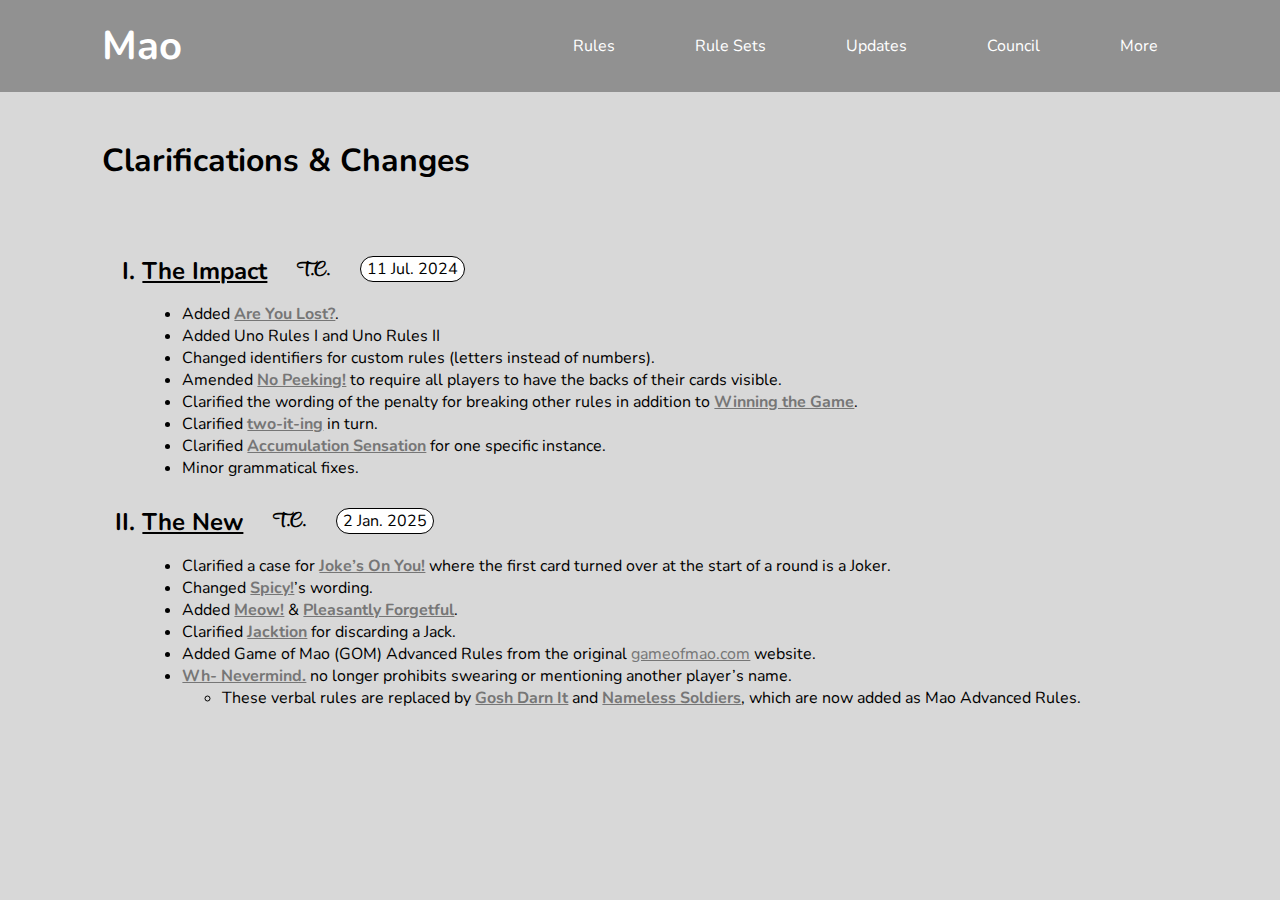
<file: updates.html>
<!DOCTYPE html>
<html class="cs">
<head>
    <meta charset="UTF-8">
    <meta content="width=device-width, user-scalable=no, initial-scale=1.0, maximum-scale=1.0, minimum-scale=1.0"
          name="viewport">
    <meta content="ie=edge" http-equiv="X-UA-Compatible">
    <link href="style.css" rel="stylesheet"/>
    <title>The Game of Mao - Home</title>
</head>
<body>
<nav>
    <a class="logo" href="index.html" target="">
        Mao
    </a>
    <ul>
        <li>
            <a href="rules.html">
                Rules
            </a>
        </li>
        <li>
            <a href="">
                Rule Sets
            </a>
        </li>
        <li>
            <a href="updates.html">
                Updates
            </a>
        </li>
        <li>
            <a href="">
                Council
            </a>
        </li>
        <li>
            <a href="">
                More
            </a>
        </li>
    </ul>
</nav>
<section>
    <h1>Clarifications & Changes</h1>
    <div class="updates">
        <ol class="updates-list" type="I">
            <li>
                <div>
                    <ul class="horizontal">
                        <li><h2><u>The Impact</u></h2></li>
                        <li><h3>T.C.</h3></li>
                        <li><a class="button-anchor">
                            <button class="small-button update" type="submit">11 Jul. 2024
                            </button>
                        </a></li>
                    </ul>
                    <i><b></b></i>
                    <ul style="list-style-type: disc;">
                        <li>Added <b><a class="hover-text link-custom"
                                        data-hover-text="Custom Rule E"
                                        data-original-text="Are You Lost?"
                                        href="">Are You Lost?</a></b>.
                        </li>
                        <li>Added Uno Rules I and Uno Rules II
                        </li>
                        <li>Changed identifiers for custom rules (letters instead of numbers).
                        </li>
                        <li>Amended <b><a class="hover-text link-basic"
                                          data-hover-text="Mao Rule 7"
                                          data-original-text="No Peeking!"
                                          href="">No Peeking!</a></b> to require all players to have the backs of their cards visible.
                        </li>
                        <li>
                            Clarified the wording of the penalty for breaking other rules in addition to <b><a class="hover-text link-basic"
                                                                                                               data-hover-text="Mao Rule 5"
                                                                                                               data-original-text="Winning the Game"
                                                                                                               href="">Winning the Game</a></b>.
                        </li>
                        <li>
                            Clarified <b><a class="hover-text link-basic"
                                            data-hover-text="Mao Rule 20"
                                            data-original-text="two-it-ing"
                                            href="">two-it-ing</a></b> in turn.
                        </li>
                        <li>
                            Clarified <b><a class="hover-text link-basic"
                                            data-hover-text="Mao Rule 21"
                                            data-original-text="Accumulation Sensation"
                                            href="">Accumulation Sensation</a></b> for one specific instance.
                        </li>
                        <li>
                            Minor grammatical fixes.
                        </li>
                    </ul>
                </div>
            </li>
            <li>
                <div>
                    <ul class="horizontal">
                        <li><h2><u>The New</u></h2></li>
                        <li><h3>T.C.</h3></li>
                        <li><a class="button-anchor">
                            <button class="small-button update" type="submit">2 Jan. 2025
                            </button>
                        </a></li>
                    </ul>
                    <i><b></b></i>
                    <ul style="list-style-type: disc;">
                        <li>Clarified a case for <b><a class="hover-text link-basic"
                                                       data-hover-text="Mao Rule 15"
                                                       data-original-text="Joke’s On You!"
                                                       href="">Joke’s On You!</a></b> where the first card turned over at the start of a round is a Joker.
                        </li>
                        <li>Changed <b><a class="hover-text link-custom"
                                  data-hover-text="Custom Rule D"
                                  data-original-text="Spicy!"
                                  href="">Spicy!</a></b>’s wording.
                        </li>
                        <li>Added <b><a class="hover-text link-custom"
                                                        data-hover-text="Custom Rule F"
                                                        data-original-text="Meow!"
                                                        href="">Meow!</a></b> & <b><a class="hover-text link-custom"
                                                                                      data-hover-text="Custom Rule G"
                                                                                      data-original-text="Pleasantly Forgetful"
                                                                                      href="">Pleasantly Forgetful</a></b>.
                        </li>
                        <li>
                            Clarified <b><a class="hover-text link-basic"
                                  data-hover-text="Mao Rule 23"
                                  data-original-text="Jacktion"
                                  href="">Jacktion</a></b> for discarding a Jack.
                        </li>
                        <li>Added Game of Mao (GOM) Advanced Rules from the original <a
                                href="https://web.archive.org/web/20240000000000*/http://gameofmao.com/">gameofmao.com</a> website.</li>
                        <li>
                            <b><a class="hover-text link-basic"
                                            data-hover-text="Mao Rule 17"
                                            data-original-text="Wh- Nevermind."
                                            href="">Wh- Nevermind.</a></b> no longer prohibits swearing or mentioning another player’s name.
                        </li>
                        <ul style="list-style-type: circle;">
                            <li>These verbal rules are replaced by <b><a class="hover-text link-adv"
                                                                         data-hover-text="Mao Rule 30"
                                                                         data-original-text="Gosh Darn It"
                                                                         href="">Gosh Darn It</a></b> and <b><a class="hover-text link-adv"
                                                                                                                data-hover-text="Mao Rule 31"
                                                                                                                data-original-text="Nameless Soldiers"
                                                                                                                href="">Nameless Soldiers</a></b>, which are now added as Mao Advanced Rules.</li>
                        </ul>
                    </ul>
                </div>
            </li>
        </ol>
    </div>
</section>
<script>
    // Select all elements with the class 'hover-text'
    const hoverLinks = document.querySelectorAll('.hover-text');

    // Add event listeners to each element
    hoverLinks.forEach(link => {
        const originalText = link.getAttribute('data-original-text');
        const hoverText = link.getAttribute('data-hover-text');
        let timeoutId;

        link.addEventListener('mouseover', function () {
            clearTimeout(timeoutId);
            this.textContent = hoverText;       // Change text on hover
        });

        link.addEventListener('mouseout', function () {
            timeoutId = setTimeout(() => {
                this.textContent = originalText;
            }, 500);
        });
    });
</script>
</body>
</html>
</file>
<file: style.css>
@import url(https://fonts.googleapis.com/css?family=Nunito);
@import url(https://fonts.googleapis.com/css?family=Style+Script);


* {
    font-family: Nunito;
}

h1 {
    font-size: 2em;
}

body {
    margin: 0;
    overflow-x: hidden;
}

a:hover {
    color: #888888 !important;
}

body {
    background-color: #d8d8d8;
    color: #000000;
}

nav {
    background-color: #919191 !important;
}

section a {
    color: #767676;
}

a:hover {
    color: #ffffff !important;
}

a:hover.link-basic {
    color: #f2069b !important;
}

a:hover.link-adv {
    color: #0dc0da !important;
}

a:hover.link-uno-i {
    color: #ec1a22 !important;
}

a:hover.link-custom {
    color: #008080 !important;
}

.hidden {
    display: none;
}

h2 {
    margin-block-end: 0.4em;
}

h3 {
    margin-block-start: 1.5em;
    font-family: 'Style Script', cursive;
}

:target {
    scroll-margin-top: 92px;
}

.small-button {
    font-size: 1em;
    border-width: 1px;
    border-radius: 16px;
    background-color: white;
    border-style: solid;
    display: inline-block;
    box-sizing: border-box;
    white-space: nowrap;
    cursor: pointer;
    margin-block-start: 0.5em;
}

.mao-basic {
    color: #ffffff;
    border-color: #ffffff;
    background-color: #f2069b;
}

.mao-adv {
    color: #ffffff;
    border-color: #ffffff;
    background-color: #0dc0da;
}

.mao-add {
    color: #000000;
    border-color: #000000;
    background-color: #c7f405;
}

.uno-i-color {
    color: #f8d827;
    border-color: #f8d827;
    background-color: #ec1a22;
}

.uno-ii-color {
    color: #f8d827;
    border-color: #f8d827;
    background-color: #0e0e0e;
}

.custom-color {
    color: #ffffff;
    border-color: #ffffff;
    background-color: #008080;
}

.gom-color {
    color: #000000;
    border-color: #000000;
    background-color: #74ee15;
}

.update {
    color: #000000;
    border-color: #000000;
    background-color: #fff;
}

a button:hover {
    color: #888888 !important;
    border-color: #888888 !important;
    border-style: solid;
}

.rules-list, .updates-list {
    font-size: 24px;
    font-weight: bold;
}

.rules-list div, .updates-list div {
    font-size: 16px;
    font-weight: initial;
}

/*nav {
  position: sticky;
  padding-left: 8%;
  padding-right: 8%;
  display: flex;
  justify-content: space-between;
  align-items: center;
  line-height: 60px;
  box-sizing: border-box;
  height: 100%;
  width: 100%;
  top: 0;
  z-index: 1;
}

nav a.logo {
  display: flex;
  align-items: center;
  text-decoration: none;
  transition: color 0.3s;
  padding: 0px 0px;
  margin: 0px;
  font-size: 40px;
  font-weight: bold;
  color: #fff;
}

nav ul {
  list-style: none;
  display: flex;
  padding-inline-start: 0;
  box-sizing: border-box;
}

nav ul li {
  margin-left: 80px;
}

nav ul li a {
  color: #fff;
  text-decoration: none;
  transition: color 0.3s;
  padding: 10px 20px;
  margin: -10px;
}*/

nav {
    position: sticky;
    padding-left: 8%;
    padding-right: 8%;
    display: flex;
    justify-content: space-between;
    align-items: center;
    line-height: 60px;
    box-sizing: border-box;
    width: 100%; /* Set a flexible width */
    background-color: #3a71c1; /* Add a background color for visibility */
    top: 0;
    z-index: 1;
}

nav a.logo {
    display: flex;
    align-items: center;
    text-decoration: none;
    transition: color 0.3s;
    padding: 0px 0px;
    margin: 16px 0px;
    font-size: 40px; /* Adjusted font size for better proportion */
    font-weight: bold;
    color: #fff;
}

nav ul {
    list-style: none;
    display: flex;
    padding-inline-start: 0;
    flex-wrap: wrap;
    box-sizing: border-box;
    justify-content: flex-end;
}

nav a:hover {
    color: #888888 !important;
}

nav ul li {
    margin: 0px 0px 0px 40px;
    text-align: center;
}

nav ul li a {
    color: #fff;
    text-decoration: none;
    transition: color 0.3s;
    padding: 10px 20px;
    display: block;
    line-height: 1.5;
}

section {
    margin: 2% 8%;
    display: flex;
    align-items: flex-start;
    flex-direction: column;
}

.content {
    align-items: center;
    display: flex;
}

.content .text p {
    /*margin: 0;*/
    margin-left: 0;
    margin-right: 0;
}

.content + .content {
    margin-top: 1em;
}

.content .text li {
    margin-block-start: 1em;
    margin-block-end: 1em;
}

.blog-post {
    margin-top: 30px;
}

.projects {
    margin: 0;
    padding: 0;
    width: 100%;
}

.project {
    margin: 0;
    padding: 0;
    width: 100%;
    display: flex;
    justify-content: space-between;
    align-items: center;
}

.project .description {
    flex: 1;
}

.text {
    display: inline-block;
    align-items: flex-start;
    flex-direction: column;
}

.photo {
    flex-shrink: 0;
    margin-left: 100px;
    flex-direction: column;
    align-items: center;
    display: flex;
}

.photo img {
    max-width: 100%;
    height: auto;
}

a {
    display: inline;
}

.intro .photo {
    margin-left: 30px;
}

.awards .photo/*, .education .photo*/ {
    display: flex;
    flex-direction: column;
}

.awards .photo img/*, .education .photo img*/ {
    margin-bottom: 1em;
}

.education table {
    border: 0px;
}

.education table td {
    padding: 0px 100px 0px 0px;
}

.education table td p {
    text-align: left;
    margin: 0px;
}

.experience .content {
    justify-content: space-between;
}

.photo1 {
    margin-left: 100px;
    background-color: #0c6cb4;
}

td {
    text-align: center;
    padding-inline: 10px;
}

ul.horizontal {
    list-style: none;
    padding-inline-start: 0;
    display: flex;
    align-items: center;
    flex-wrap: wrap;
    margin-block: 0;
}

ul.horizontal li {
    margin-right: 30px;
}

.checkboxes ul.horizontal li {
    margin-block-start: 1em;
    margin-block-end: 1em;
}

.major a img {
    width: 100%;
}

@media only screen and (max-width: 1220px) {
    nav ul li {
        margin: 0px 0px;
        text-align: center;
    }

    nav a.logo {
        font-size: 30px;
    }
}

.footer {
    margin-top: 30px;
}
</file>
